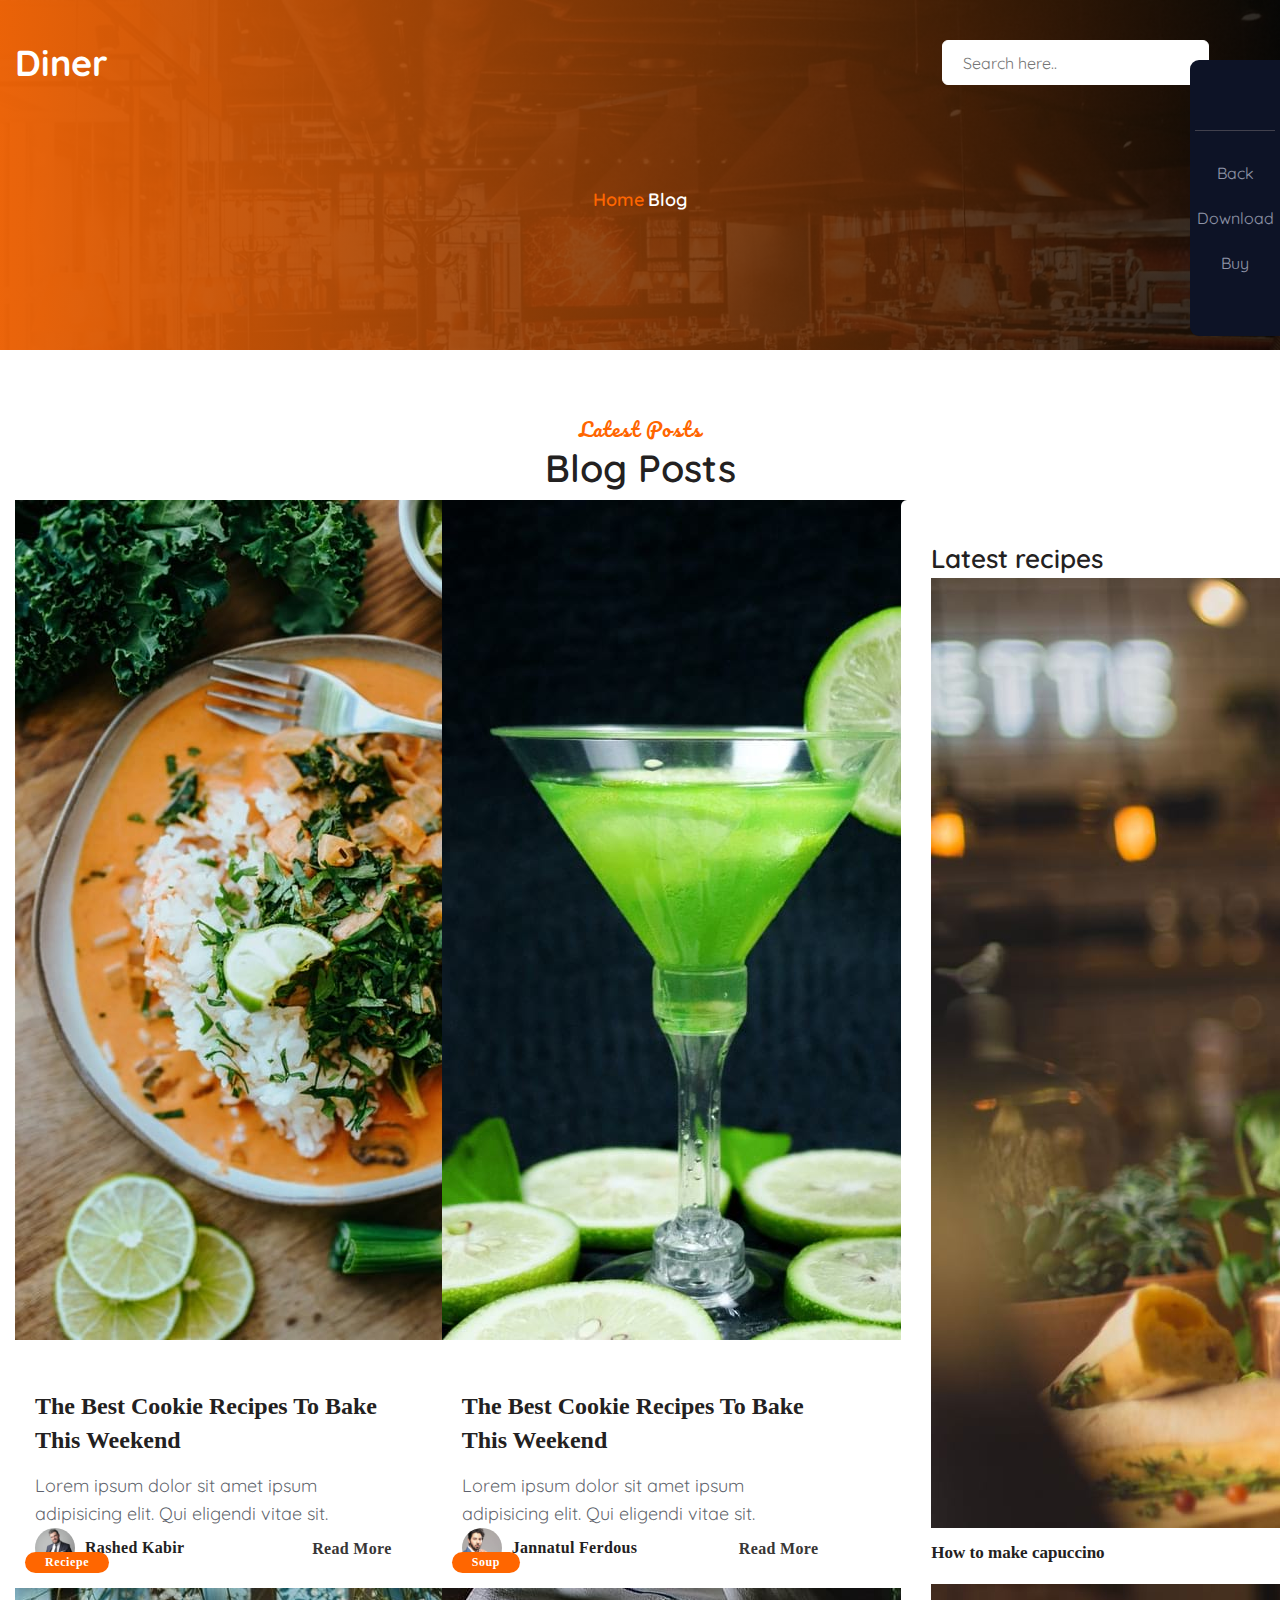
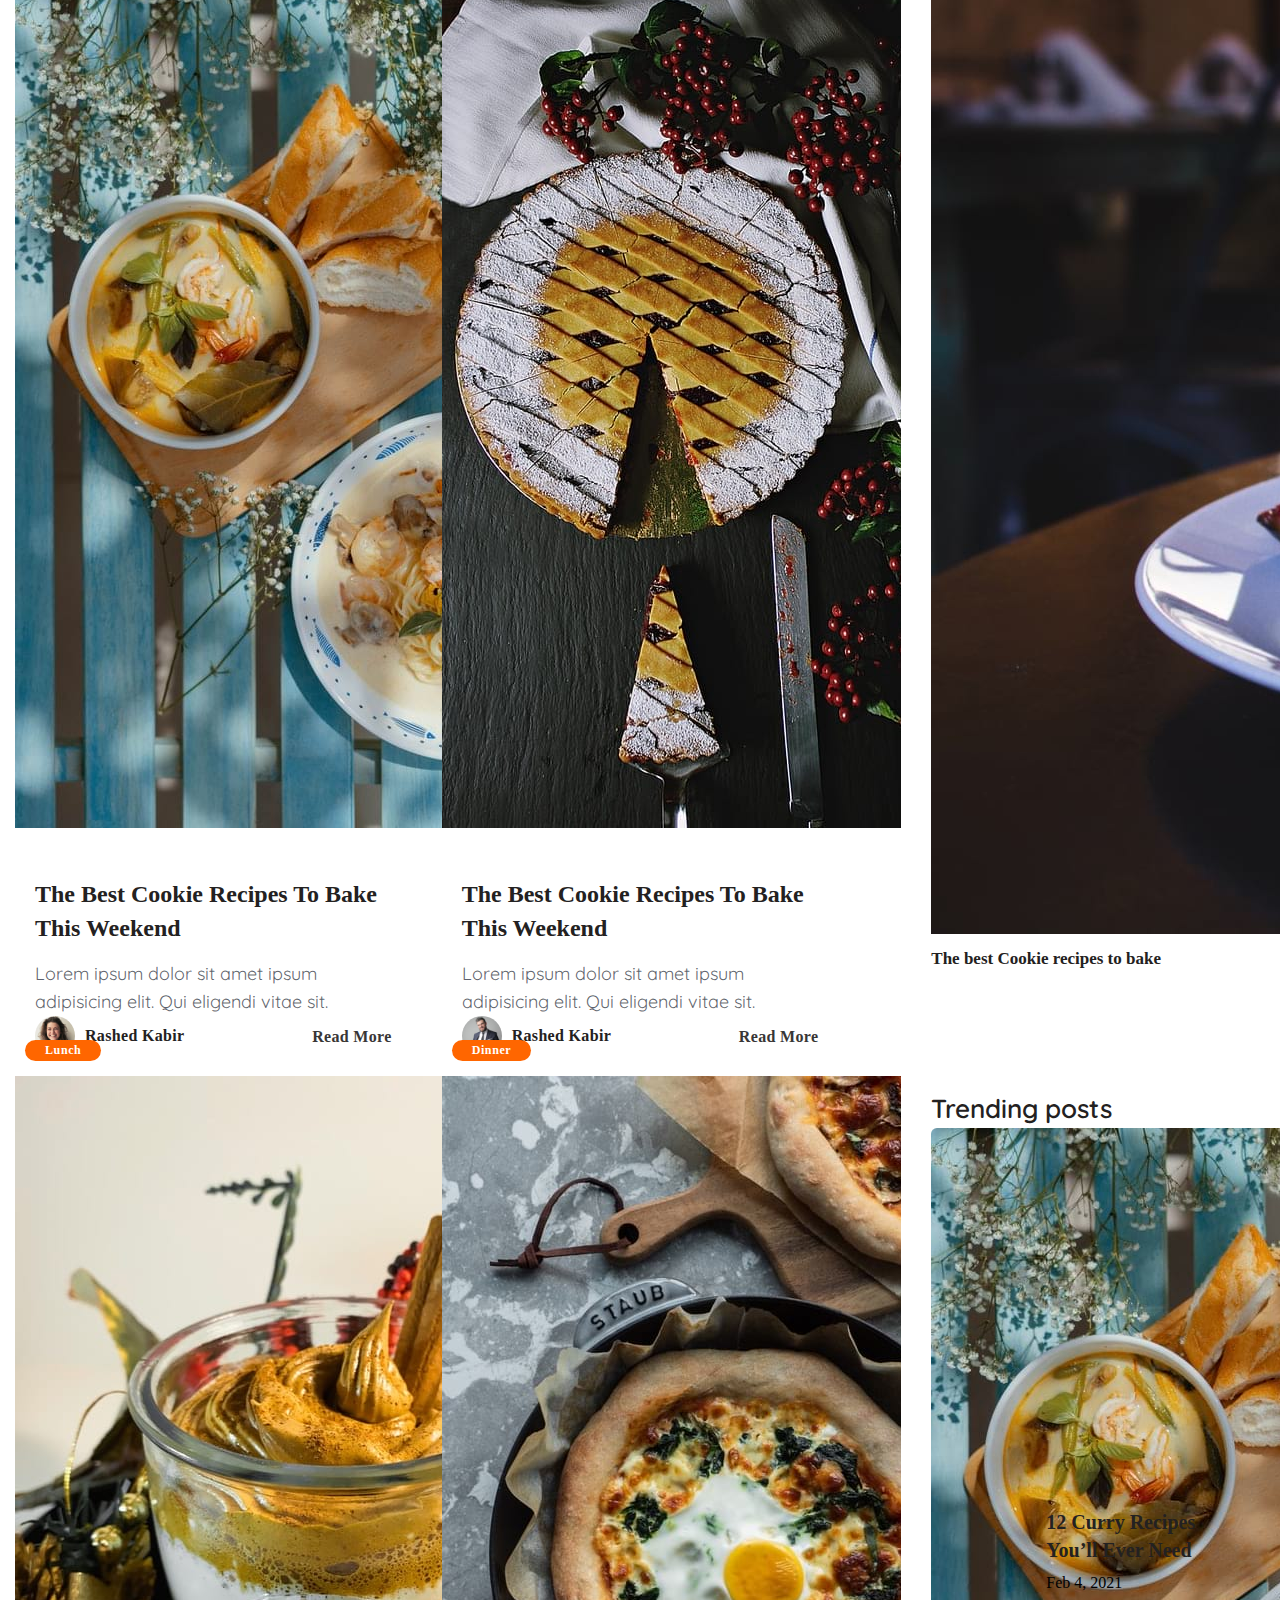
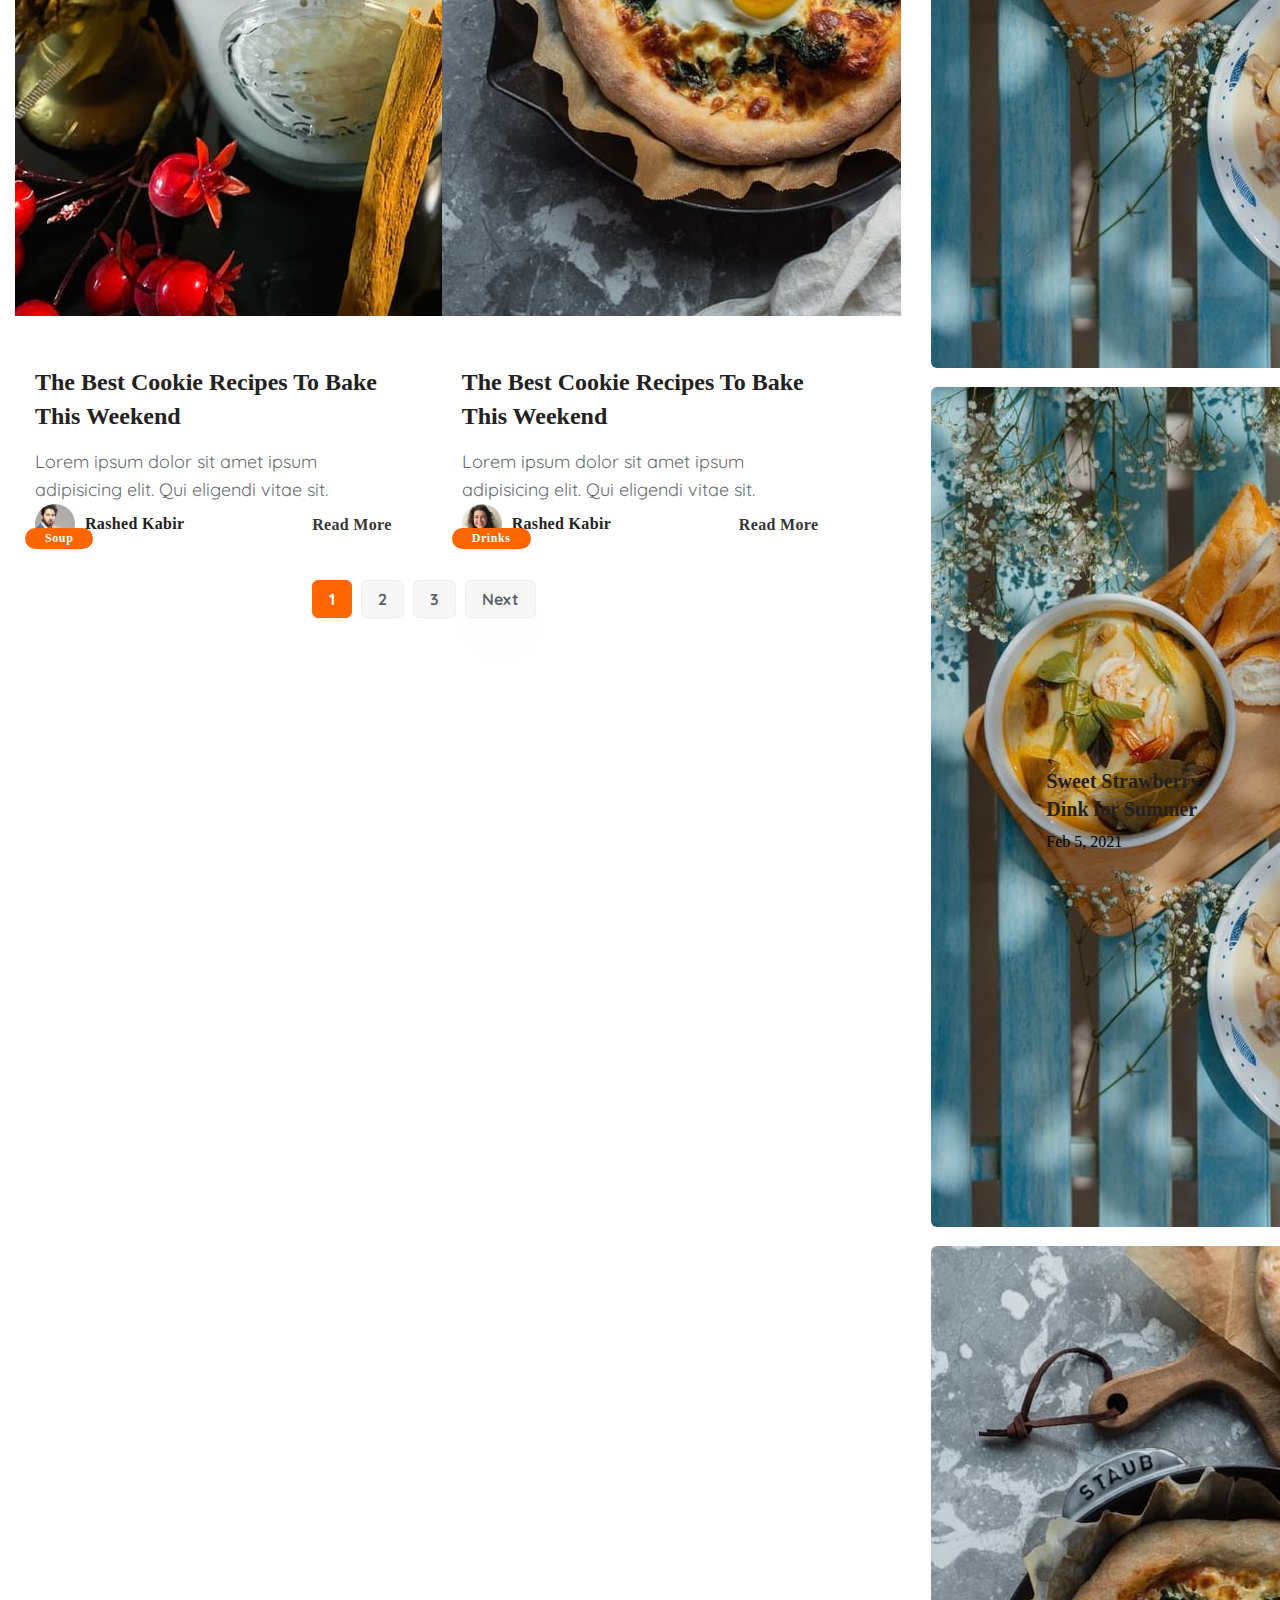
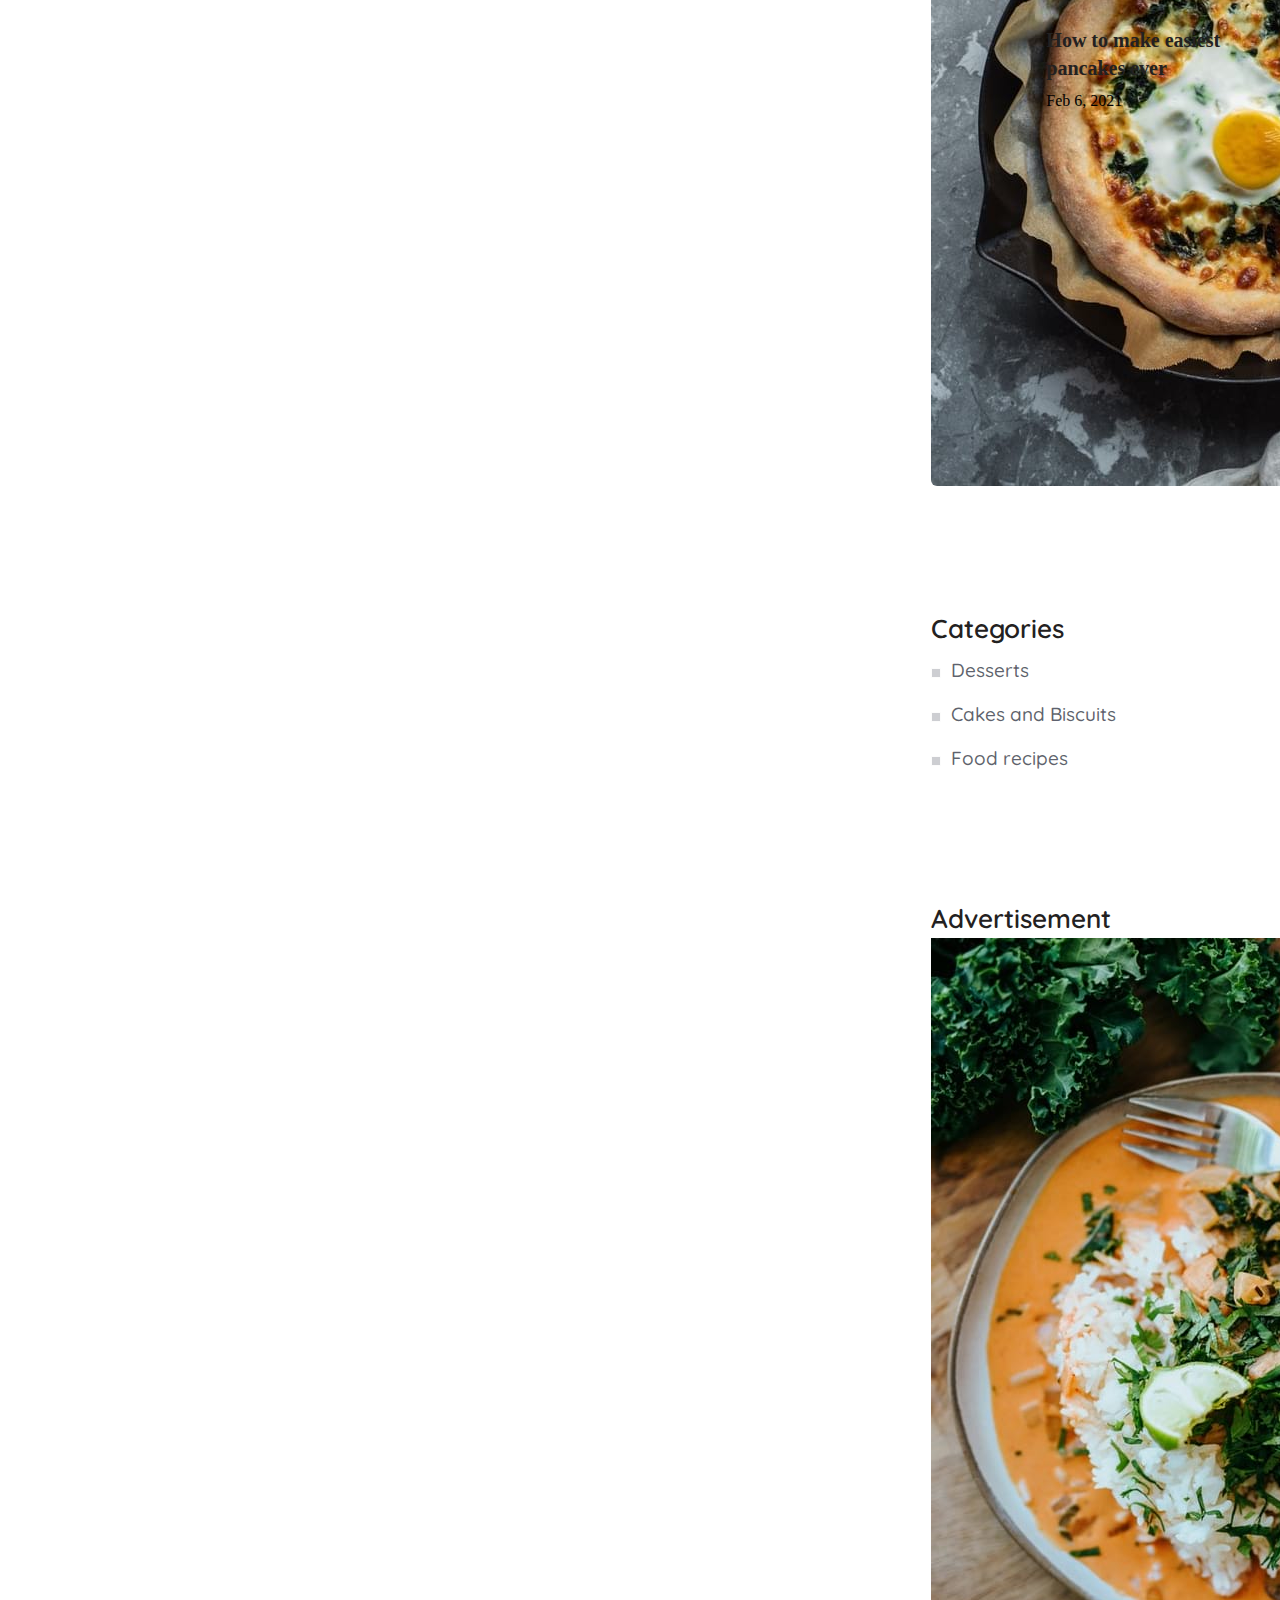
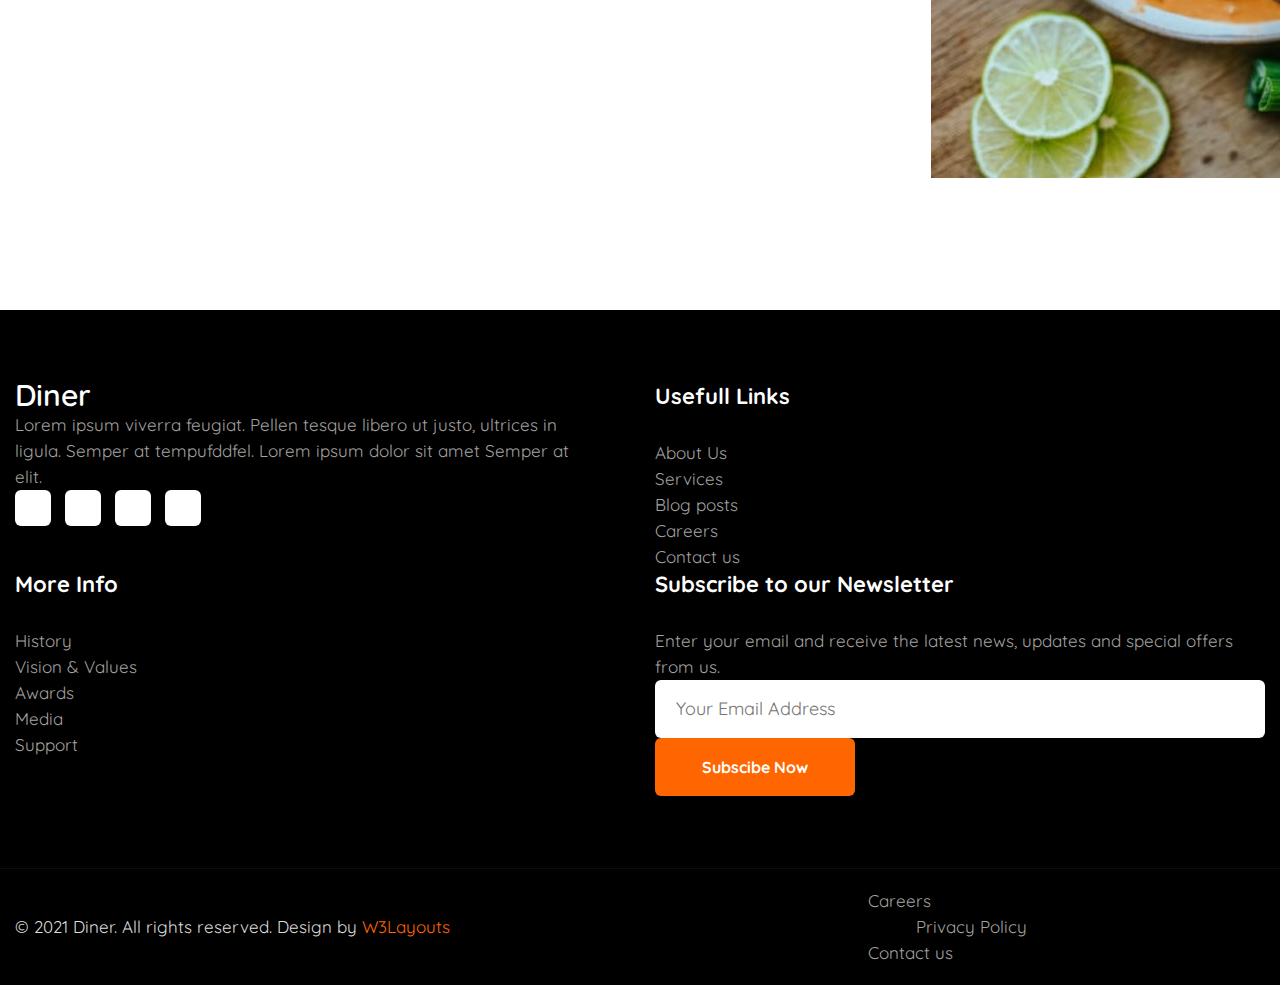
<file: blog.html>
<!DOCTYPE html>
<html lang="en">

<head>
    <meta charset="UTF-8">
    <meta http-equiv="X-UA-Compatible" content="IE=edge">
    <meta name="viewport" content="width=device-width, initial-scale=1.0">
    <title>Services</title>
    <!-- FONT -->
    <link href="//fonts.googleapis.com/css2?family=Pacifico&display=swap" rel="stylesheet">
    <link href="//fonts.googleapis.com/css2?family=Quicksand:wght@300;400;500;600;700&display=swap" rel="stylesheet">
    <link href="https://fonts.googleapis.com/css2?family=Roboto:wght@300;400;500;600;700;800&display=swap" rel="stylesheet">
    <link href="//fonts.googleapis.com/css2?family=Jost:wght@300;400;600&;display=swap" rel="stylesheet">
    <!-- FONT AWESOME -->
    <link rel="stylesheet" href="https://cdnjs.cloudflare.com/ajax/libs/font-awesome/6.1.0/css/all.min.css" integrity="sha512-10/jx2EXwxxWqCLX/hHth/vu2KY3jCF70dCQB8TSgNjbCVAC/8vai53GfMDrO2Emgwccf2pJqxct9ehpzG+MTw==" crossorigin="anonymous" referrerpolicy="no-referrer">

    <!-- Bootstrap CSS -->
    <link href="https://cdn.jsdelivr.net/npm/bootstrap@5.1.3/dist/css/bootstrap.min.css" rel="stylesheet" integrity="sha384-1BmE4kWBq78iYhFldvKuhfTAU6auU8tT94WrHftjDbrCEXSU1oBoqyl2QvZ6jIW3" crossorigin="anonymous">

    <!-- animate -->
    <link rel="stylesheet" href="https://cdnjs.cloudflare.com/ajax/libs/animate.css/4.1.1/animate.min.css">
    <link rel="stylesheet" href="/Style/blog.css">
</head>

<body>
    <!-- back-down-buy -->
    <div class="nav-index">
        <div class="pull-right toggle-right-sidebar">
            <span class="fa title-open-right-sidebar tooltipstered fa-angle-double-right"></span>
        </div>

        <div id="right-sidebar" class="right-sidebar-notifcations nav-collapse">
            <div class="bs-example bs-example-tabs right-sidebar-tab-notification" data-example-id="togglable-tabs">

                <div id="w3lDemoBar" class="w3l-demo-bar">
                    <div class="demo-btns">
                        <a href="https://w3layouts.com/?p=4763800000018623">
                            <div class="w3l-icon -back">
                                <span class="fa fa-arrow-left"></span>
                            </div>
                            <span class="w3l-text">Back</span>
                        </a>
                        <a href="https://w3layouts.com/?p=4763800000018623">
                            <div class="w3l-icon -download">
                                <span class="fa fa-download"></span>
                            </div>
                            <span class="w3l-text">Download</span>
                        </a>
                        <a href="https://w3layouts.com/checkout/?add-to-cart=4763800000018623" class="no-margin-bottom-mobile">
                            <div class="w3l-icon -buy">
                                <span class="fa fa-shopping-cart"></span>
                            </div>
                            <span class="w3l-text">Buy</span>
                        </a>
                    </div>

                </div>
                <div class="right-sidebar-panel-content animated fadeInRight" tabindex="5003" style="overflow: hidden; outline: none;">
                </div>
            </div>
        </div>
    </div>
    <!-- back-down-buy -->
    <!--/banner-with-header-->
    <section class="header-banner" id="home">
        <div class="container">
            <div class="header_menu">
                <div class="header_logo">
                    <h1><a class="logo-brand" href="index.html">Diner </a></h1>
                </div>
                <div class="right-content">
                    <div class="search-bar">
                        <!--/search-right-->
                        <form class="search position-relative">
                            <input type="search" class="search__input" name="search" placeholder="Search here.." onload="equalWidth()" required="">
                            <span class="fa fa-search search__icon"></span>
                        </form>
                        <!--//search-right-->
                    </div>
                    <div class="mobile-nav-button text-center">
                        <button id="trigger-overlay" type="button"><i class="fa fa-bars"
                                aria-hidden="true"></i></button>
                    </div>
                </div>
                <div class="overlay overlay-scale">
                    <button type="button" class="overlay-close"><i class="fa fa-times" aria-hidden="true"></i></button>
                    <nav>
                        <ul>
                            <li><a href="index.html">Home</a></li>
                            <li><a href="about.html" class="active">About</a></li>
                            <li><a href="services.html">Services</a></li>
                            <li><a href="blog.html">Blog</a></li>
                            <li><a href="error.html">404</a></li>
                            <li><a href="landing-single.html">Landing Page</a></li>
                            <li><a href="contact.html">Contact</a></li>
                            <li><a href="elements.html">Shot Codes</a></li>
                            <li><a href="email.html">Email</a></li>
                        </ul>
                    </nav>
                </div>
            </div>
            <!--/w3l-breadcrumb-->
            <div class="w3l-breadcrumb text-center">
                <ul class="breadcrumbs-custom-path">
                    <li><a href="index.html">Home</a></li>
                    <li class="active"><span class="fa fa-chevron-right mx-2" aria-hidden="true"></span>Blog</li>
                </ul>
            </div>
            <!--/w3l-breadcrumb-->
        </div>
    </section>
    <div style="margin: 8px auto; display: block; text-align:center;">
    </div>
    <!-- blog-post -->
    <section class="blog-blogpots py-5" id="blogpage">
        <div class="container py-md-5 py-2">
            <div style="margin: 8px auto; display: block; text-align:center;">
            </div>
            <div class="header-title text-center">
                <h6 class="title-subhny">Latest Posts</h6>
                <h3 class="title-w3l mb-5">
                    Blog Posts
                </h3>
            </div>
            <div style="margin: 8px auto; display: block; text-align:center;">
            </div>
            <div class="row">
                <div class="col-lg-8 blog-left-left">
                    <div class="row">
                        <div class="col-md-6 item">
                            <div class="card">
                                <div class="card-header p-0 position-relative">
                                    <a href="blog-single.html">
                                        <img class="card-img-bottom d-block radius-image" src="/images/g1.jpg" alt="Card image cap">
                                    </a>
                                    <div class="post-pos">
                                        <a href="#reciepe" class="receipe green">Reciepe</a>
                                        <span class="meta-info meta-info-custom">
                              <span class="fa fa-clock-o mr-2" aria-hidden="true"></span>10 Min Cook
                                        </span>
                                    </div>
                                </div>
                                <div class="card-body p-0 blog-details">
                                    <a href="blog-single.html" class="blog-desc">The Best Cookie Recipes To Bake This Weekend
                          </a>
                                    <p>Lorem ipsum dolor sit amet ipsum adipisicing elit. Qui eligendi vitae sit.</p>
                                    <div class="p-footer mt-3">
                                        <div class="p-meta-info">
                                            <a href="#img" class="post-img-anchor">
                                                <img src="/images/team3.jpg" alt="" class="post-img radius-img img-fluid">
                                            </a>
                                            <a href="#url">Rashed Kabir</a>
                                        </div>
                                        <a href="#read" class="read">Read More <span class="fa fa-chevron-right ml-2" aria-hidden="true"></span></a>
                                    </div>
                                </div>
                            </div>
                        </div>
                        <div class="col-md-6 item mt-lg-0 mt-5">
                            <div class="card">
                                <div class="card-header p-0 position-relative">
                                    <a href="blog-single.html">
                                        <img class="card-img-bottom d-block radius-image" src="/images/g2.jpg" alt="Card image cap">
                                    </a>
                                    <div class="post-pos">
                                        <a href="#reciepe" class="receipe green">Soup</a>
                                        <span class="meta-info meta-info-custom">
                              <span class="fa fa-clock-o mr-2" aria-hidden="true"></span>10 Min Cook
                                        </span>
                                    </div>
                                </div>
                                <div class="card-body p-0 blog-details">
                                    <a href="blog-single.html" class="blog-desc">The Best Cookie Recipes To Bake This Weekend
                          </a>
                                    <p>Lorem ipsum dolor sit amet ipsum adipisicing elit. Qui eligendi vitae sit.</p>
                                    <div class="p-footer mt-3">
                                        <div class="p-meta-info">
                                            <a href="#img" class="post-img-anchor">
                                                <img src="/images/team1.jpg" alt="" class="post-img radius-img img-fluid">
                                            </a>
                                            <a href="#url">Jannatul Ferdous</a>
                                        </div>
                                        <a href="#read" class="read">Read More <span class="fa fa-chevron-right ml-2" aria-hidden="true"></span></a>
                                    </div>
                                </div>
                            </div>
                        </div>
                        <div class="col-md-6 item mt-5">
                            <div class="card">
                                <div class="card-header p-0 position-relative">
                                    <a href="blog-single.html">
                                        <img class="card-img-bottom d-block radius-image" src="/images/g3.jpg" alt="Card image cap">
                                    </a>
                                    <div class="post-pos">
                                        <a href="#reciepe" class="receipe green">Lunch</a>
                                        <span class="meta-info meta-info-custom">
                              <span class="fa fa-clock-o mr-2" aria-hidden="true"></span>15 Min Cook
                                        </span>
                                    </div>
                                </div>
                                <div class="card-body p-0 blog-details">
                                    <a href="blog-single.html" class="blog-desc">The Best Cookie Recipes To Bake This Weekend
                          </a>
                                    <p>Lorem ipsum dolor sit amet ipsum adipisicing elit. Qui eligendi vitae sit.</p>
                                    <div class="p-footer mt-3">
                                        <div class="p-meta-info">
                                            <a href="#img" class="post-img-anchor">
                                                <img src="/images/team2.jpg" alt="" class="post-img radius-img img-fluid">
                                            </a>
                                            <a href="#url">Rashed Kabir</a>
                                        </div>
                                        <a href="#read" class="read">Read More <span class="fa fa-chevron-right ml-2" aria-hidden="true"></span></a>
                                    </div>
                                </div>
                            </div>
                        </div>
                        <div class="col-md-6 item mt-5">
                            <div class="card">
                                <div class="card-header p-0 position-relative">
                                    <a href="blog-single.html">
                                        <img class="card-img-bottom d-block radius-image" src="/images/g4.jpg" alt="Card image cap">
                                    </a>
                                    <div class="post-pos">
                                        <a href="#reciepe" class="receipe green">Dinner</a>
                                        <span class="meta-info meta-info-custom">
                              <span class="fa fa-clock-o mr-2" aria-hidden="true"></span>15 Min Cook
                                        </span>
                                    </div>
                                </div>
                                <div class="card-body p-0 blog-details">
                                    <a href="blog-single.html" class="blog-desc">The Best Cookie Recipes To Bake This Weekend
                          </a>
                                    <p>Lorem ipsum dolor sit amet ipsum adipisicing elit. Qui eligendi vitae sit.</p>
                                    <div class="p-footer mt-3">
                                        <div class="p-meta-info">
                                            <a href="#img" class="post-img-anchor">
                                                <img src="/images/team3.jpg" alt="" class="post-img radius-img img-fluid">
                                            </a>
                                            <a href="#url">Rashed Kabir</a>
                                        </div>
                                        <a href="#read" class="read">Read More <span class="fa fa-chevron-right ml-2" aria-hidden="true"></span></a>
                                    </div>
                                </div>
                            </div>
                        </div>
                        <div class="col-md-6 item mt-5">
                            <div class="card">
                                <div class="card-header p-0 position-relative">
                                    <a href="blog-single.html">
                                        <img class="card-img-bottom d-block radius-image" src="/images/g5.jpg" alt="Card image cap">
                                    </a>
                                    <div class="post-pos">
                                        <a href="#reciepe" class="receipe green">Soup</a>
                                        <span class="meta-info meta-info-custom">
                              <span class="fa fa-clock-o mr-2" aria-hidden="true"></span>15 Min Cook
                                        </span>
                                    </div>
                                </div>
                                <div class="card-body p-0 blog-details">
                                    <a href="blog-single.html" class="blog-desc">The Best Cookie Recipes To Bake This Weekend
                          </a>
                                    <p>Lorem ipsum dolor sit amet ipsum adipisicing elit. Qui eligendi vitae sit.</p>
                                    <div class="p-footer mt-3">
                                        <div class="p-meta-info">
                                            <a href="#img" class="post-img-anchor">
                                                <img src="/images/team1.jpg" alt="" class="post-img radius-img img-fluid">
                                            </a>
                                            <a href="#url">Rashed Kabir</a>
                                        </div>
                                        <a href="#read" class="read">Read More <span class="fa fa-chevron-right ml-2" aria-hidden="true"></span></a>
                                    </div>
                                </div>
                            </div>
                        </div>
                        <div class="col-md-6 item mt-5">
                            <div class="card">
                                <div class="card-header p-0 position-relative">
                                    <a href="blog-single.html">
                                        <img class="card-img-bottom d-block radius-image" src="/images/g6.jpg" alt="Card image cap">
                                    </a>
                                    <div class="post-pos">
                                        <a href="#reciepe" class="receipe green">Drinks</a>
                                        <span class="meta-info meta-info-custom">
                              <span class="fa fa-clock-o mr-2" aria-hidden="true"></span>15 Min Cook
                                        </span>
                                    </div>
                                </div>
                                <div class="card-body p-0 blog-details">
                                    <a href="blog-single.html" class="blog-desc">The Best Cookie Recipes To Bake This Weekend
                          </a>
                                    <p>Lorem ipsum dolor sit amet ipsum adipisicing elit. Qui eligendi vitae sit.</p>
                                    <div class="p-footer mt-3">
                                        <div class="p-meta-info">
                                            <a href="#img" class="post-img-anchor">
                                                <img src="/images/team2.jpg" alt="" class="post-img radius-img img-fluid">
                                            </a>
                                            <a href="#url">Rashed Kabir</a>
                                        </div>
                                        <a href="#read" class="read">Read More <span class="fa fa-chevron-right ml-2" aria-hidden="true"></span></a>
                                    </div>
                                </div>
                            </div>
                        </div>
                        <!-- pagination -->
                        <div class="col-12 pagination-wrapper mt-5 pt-lg-3 text-center">
                            <ul class="page-pagination">
                                <li><span aria-current="page" class="page-numbers current">1</span></li>
                                <li><a class="page-numbers" href="#url">2</a></li>
                                <li><a class="page-numbers" href="#url">3</a></li>
                                <li><a class="next" href="#url">Next <span class="fa fa-angle-right"></span></a></li>
                            </ul>
                        </div>
                        <!-- //pagination -->
                    </div>
                </div>
                <div class="col-lg-4 blog-post-right pl-lg-5 mt-lg-0 mt-4">
                    <div class="sticky">
                        <div class="sidebar-widget popular-posts">
                            <div class="sidebar-title mb-4">
                                <h3 class="title-left">Latest recipes</h3>
                            </div>

                            <article class="post-recipe">
                                <figure class="post-thumb">
                                    <img src="/images/banner1.jpg" class="img-fluid radius-image" alt="">
                                    <div class="text-small"><a href="blog-single.html">How to make capuccino</a>
                                    </div>
                                </figure>
                                <figure class="post-thumb">
                                    <img src="/images/banner2.jpg" class="img-fluid radius-image" alt="">
                                    <div class="text-small"><a href="blog-single.html">Starbucks blond coffee
                            </a>
                                    </div>
                                </figure>
                                <figure class="post-thumb">
                                    <img src="/images/banner3.jpg" class="img-fluid radius-image" alt="">
                                    <div class="text-small"><a href="blog-single.html">
                              The best Cookie recipes to bake</a>
                                    </div>
                                </figure>
                                <figure class="post-thumb">
                                    <img src="/images/banner4.jpg" class="img-fluid radius-image" alt="">
                                    <div class="text-small"><a href="blog-single.html">
                            How to make capuccino</a>
                                    </div>
                                </figure>
                            </article>
                        </div>

                        <div class="sidebar-widget popular-posts">
                            <div class="sidebar-title mb-4">
                                <h3 class="title-left">Trending posts</h3>
                            </div>

                            <article class="post">
                                <figure class="post-thumb"><img src="/images/g3.jpg" class="img-fluid" alt="">
                                </figure>
                                <div class="text"><a href="blog-single.html">12 Curry Recipes You’ll Ever Need </a>
                                    <div class="post-info">Feb 4, 2021</div>
                                </div>
                            </article>

                            <article class="post">
                                <figure class="post-thumb"><img src="/images/g3.jpg" class="img-fluid" alt="">
                                </figure>
                                <div class="text"><a href="blog-single.html">Sweet Strawberry Dink for Summer
                          </a>
                                    <div class="post-info">Feb 5, 2021</div>
                                </div>
                            </article>

                            <article class="post">
                                <figure class="post-thumb"><img src="/images/g6.jpg" class="img-fluid" alt="">
                                </figure>
                                <div class="text"><a href="blog-single.html"> How to make easiest pancakes ever</a>
                                    <div class="post-info">Feb 6, 2021</div>
                                </div>
                            </article>
                        </div>

                        <div class="sidebar-widget sidebar-blog-category">
                            <div class="sidebar-title">
                                <h3 class="title-left mb-4">Categories</h3>
                            </div>
                            <ul class="blog-cat">
                                <li><a href="#url">Desserts </a></li>
                                <li><a href="#url">Cakes and Biscuits</a></li>
                                <li><a href="#url">Food recipes</a></li>
                            </ul>
                        </div>

                        <div class="sidebar-widget">
                            <h3 class="title-left mb-4">Advertisement</h3>
                            <a href="#ad">
                                <img src="/images/g1.jpg" alt=" " class="img-fluid radius-image">
                            </a>
                        </div>

                    </div>
                </div>
            </div>
        </div>
    </section>
    <!-- blog-post -->
    <!-- footer -->
    <section class="w3l-footer-29-main">
        <div class="footer-29 py-5">
            <div class="container py-lg-4">
                <div class="row footer-top-29">
                    <div class="col-lg-4 col-md-6 col-sm-7 footer-list-29 footer-1 pr-lg-5">
                        <div class="footer-logo mb-3">
                            <h2><a class="navbar-brand" href="index.html">Diner</a></h2>
                        </div>
                        <p>Lorem ipsum viverra feugiat. Pellen tesque libero ut justo, ultrices in ligula. Semper at tempufddfel. Lorem ipsum dolor sit amet Semper at elit.</p>
                        <div class="main-social-footer-29 mt-4">
                            <a href="#facebook" class="facebook"><span class="fa-brands fa-facebook-f"></span></a>
                            <a href="#twitter" class="twitter"><span class="fa-brands fa-twitter"></span></a>
                            <a href="#instagram" class="instagram"><span class="fa-brands fa-instagram"></span></a>
                            <a href="#linkedin" class="linkedin"><span class="fa-brands fa-linkedin-in"></span></a>

                        </div>
                    </div>
                    <div class="col-lg-2 col-md-6 col-sm-5 col-6 footer-list-29 footer-2 mt-sm-0 mt-5">
                        <ul>
                            <h6 class="footer-title-29">Usefull Links</h6>
                            <li><a href="about.html">About Us</a></li>
                            <li><a href="services.html">Services</a></li>
                            <li><a href="blog.html"> Blog posts</a></li>
                            <li><a href="#careers"> Careers</a></li>
                            <li><a href="contact.html">Contact us</a></li>
                        </ul>
                    </div>
                    <div class="col-lg-2 col-md-6 col-sm-5 col-6 footer-list-29 footer-3 mt-lg-0 mt-5">
                        <h6 class="footer-title-29">More Info</h6>
                        <ul>
                            <li><a href="#history">History</a></li>
                            <li><a href="#vision">Vision &amp; Values</a></li>
                            <li><a href="#award">Awards</a></li>
                            <li><a href="#media"> Media</a></li>
                            <li><a href="#support"> Support</a></li>
                        </ul>

                    </div>
                    <div class="col-lg-4 col-md-6 col-sm-7 footer-list-29 footer-4 mt-lg-0 mt-5">
                        <h6 class="footer-title-29">Subscribe to our Newsletter </h6>
                        <p>Enter your email and receive the latest news, updates and special offers from us.</p>
                        <form action="#" class="subscribe mt-4" method="post">
                            <input type="email" name="email" placeholder="Your Email Address" required="">
                            <button class="btn btn-style btn-primary w-100 mt-3">Subscibe Now</button>
                        </form>
                    </div>
                </div>
            </div>
        </div>
    </section>
    <!-- footer -->
    <section class="w3l-copyright">
        <div class="container">
            <div class="row bottom-copies">
                <p class="col-lg-8 copy-footer-29">© 2021 Diner. All rights reserved. Design by <a href="https://w3layouts.com/" target="_blank">
                        W3Layouts</a></p>

                <div class="col-lg-4 footer-list-29">
                    <ul class="d-flex text-lg-right">
                        <li><a href="#careers"> Careers</a></li>
                        <li class="mx-lg-5 mx-md-4 mx-3"><a href="#privacymy-lg-0 my-4">Privacy Policy</a></li>
                        <li><a href="contact.html">Contact us</a></li>
                    </ul>
                </div>

            </div>
        </div>

        <!-- move top -->
        <button onclick="topFunction()" id="movetop" title="Go to top" style="display: none;">
            ⤴
        </button>

        <!-- /move top -->
    </section>
</body>

</html>
</file>
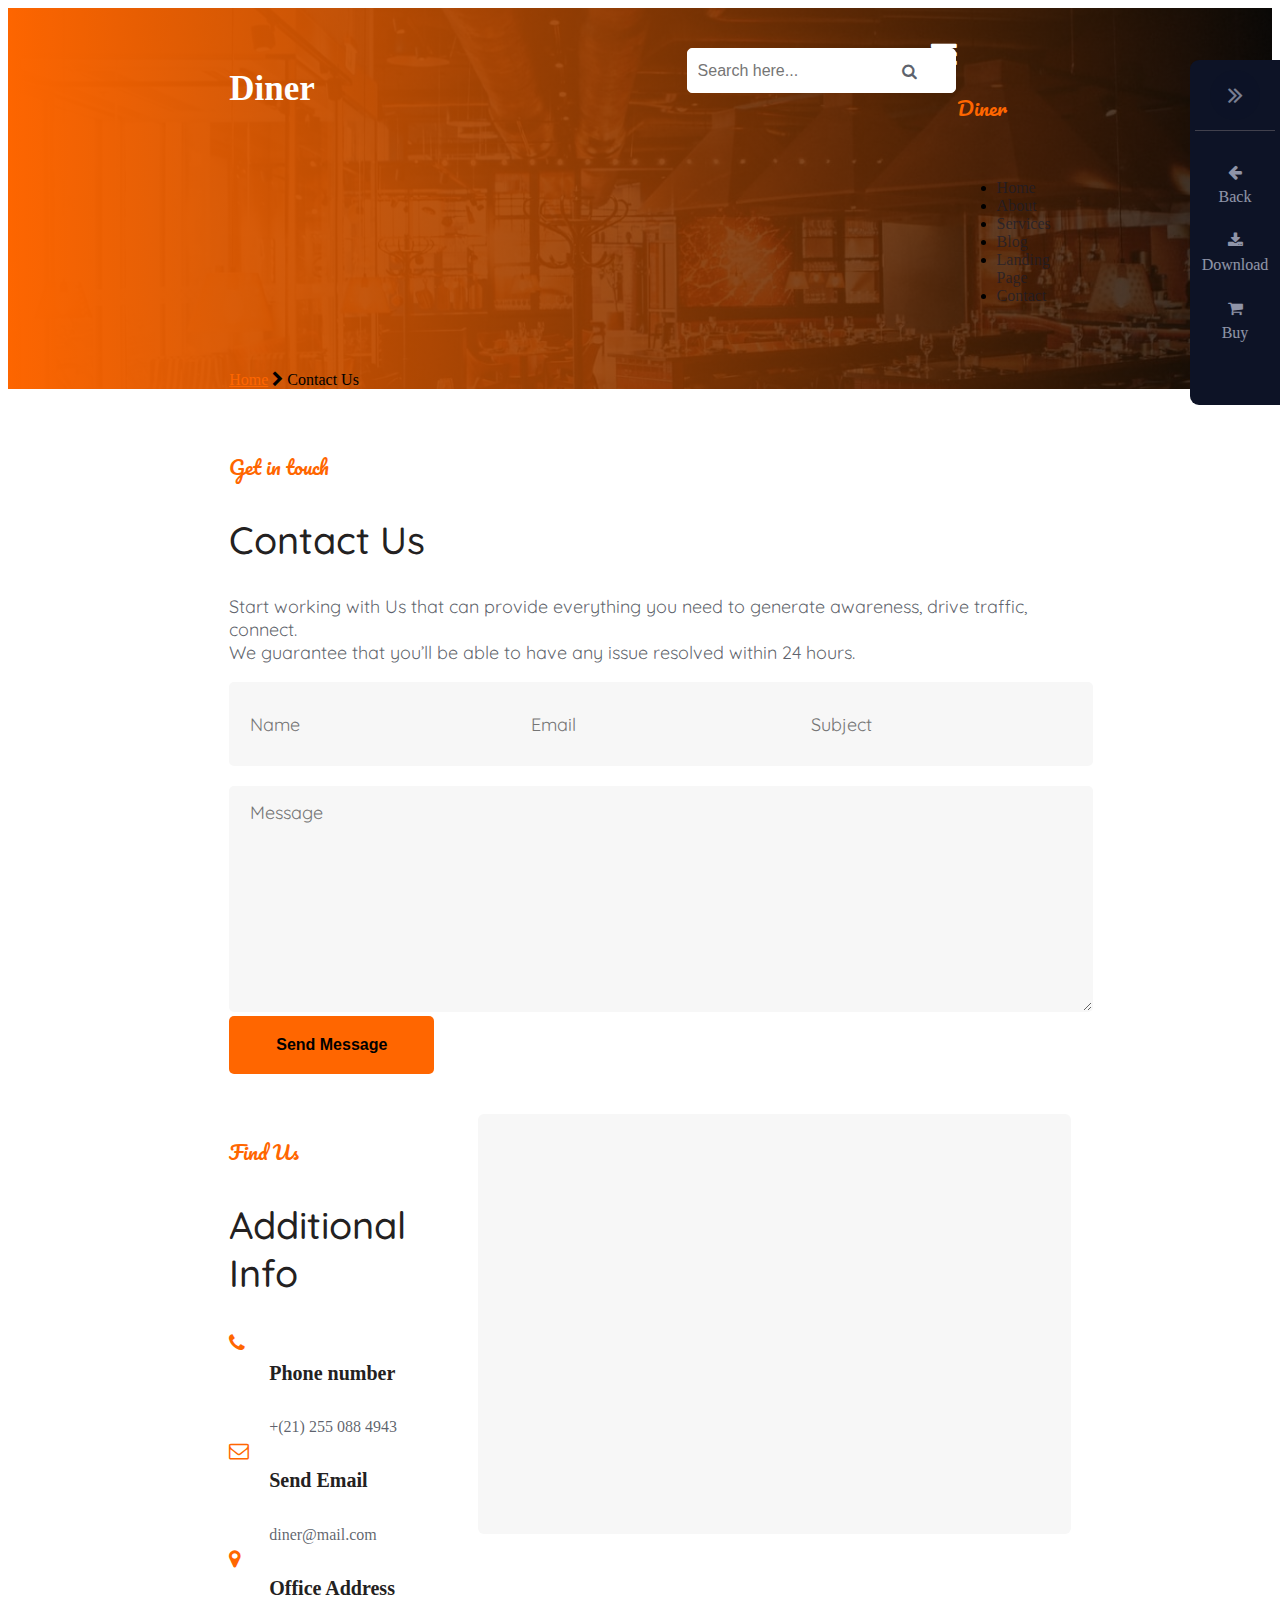
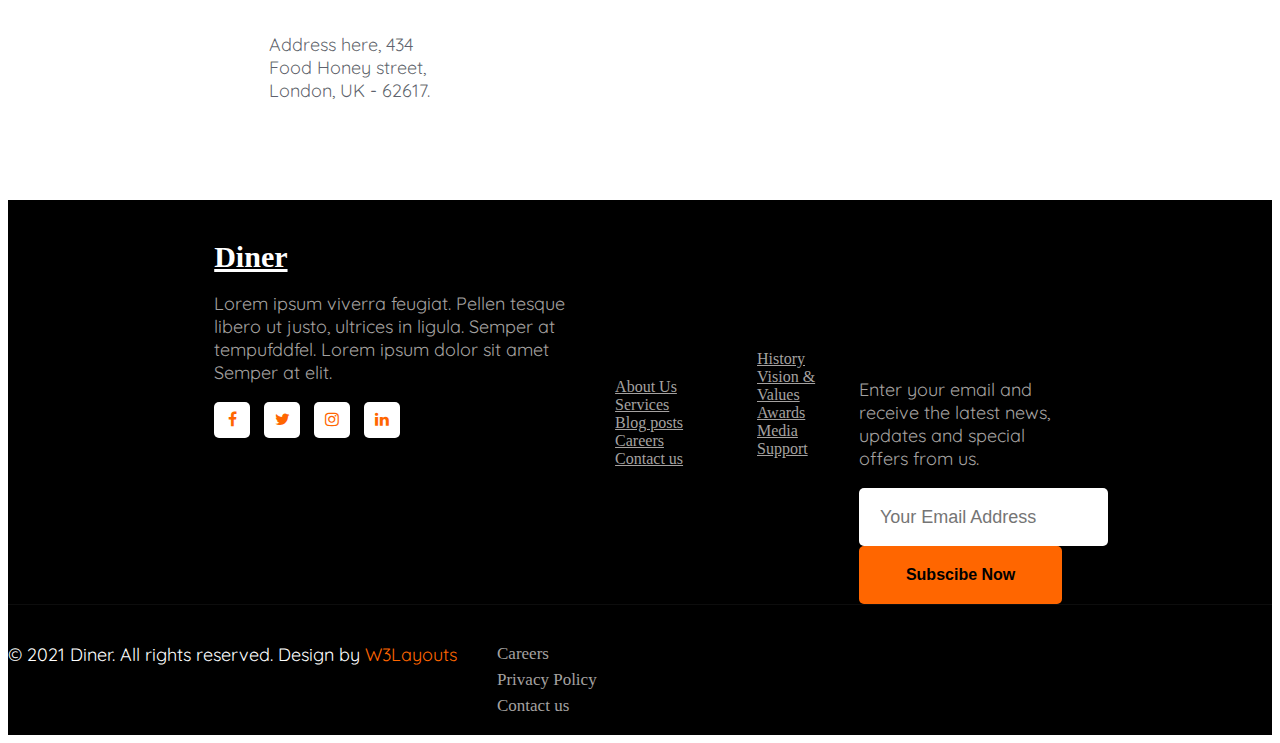
<file: Contact.html>
<!DOCTYPE html>
<html lang="en">

<head>
    <meta charset="UTF-8">
    <meta http-equiv="X-UA-Compatible" content="IE=edge">
    <meta name="viewport" content="width=device-width, initial-scale=1.0">
    <title>Document</title>
    <!-- FONT -->
    <link href="//fonts.googleapis.com/css2?family=Pacifico&display=swap" rel="stylesheet">
    <link href="//fonts.googleapis.com/css2?family=Quicksand:wght@300;400;500;600;700&display=swap" rel="stylesheet">
    <link href="https://fonts.googleapis.com/css2?family=Roboto:wght@300;400;500;600;700;800&display=swap" rel="stylesheet">
    <link href="//fonts.googleapis.com/css2?family=Jost:wght@300;400;600&;display=swap" rel="stylesheet">
    <!-- FONT AWESOME -->
    <link rel="stylesheet" href="https://cdnjs.cloudflare.com/ajax/libs/font-awesome/6.1.0/css/all.min.css" integrity="sha512-10/jx2EXwxxWqCLX/hHth/vu2KY3jCF70dCQB8TSgNjbCVAC/8vai53GfMDrO2Emgwccf2pJqxct9ehpzG+MTw==" crossorigin="anonymous" referrerpolicy="no-referrer">
    <link rel="stylesheet" href="https://cdnjs.cloudflare.com/ajax/libs/font-awesome/4.7.0/css/font-awesome.min.css">
    <!-- Bootstrap CSS -->
    <link href="https://cdn.jsdelivr.net/npm/bootstrap@5.1.3/dist/css/bootstrap.min.css" rel="stylesheet" integrity="sha384-1BmE4kWBq78iYhFldvKuhfTAU6auU8tT94WrHftjDbrCEXSU1oBoqyl2QvZ6jIW3" crossorigin="anonymous">
    <link href='https://css.gg/moon.css' rel='stylesheet'>
    <link href='https://css.gg/sun.css' rel='stylesheet'>
    <!-- animate -->
    <link rel="stylesheet" href="https://cdnjs.cloudflare.com/ajax/libs/animate.css/4.1.1/animate.min.css">
    <!-- CSS -->
    <link rel="stylesheet" href="/Style/Contact.css">
</head>

<body>
    <div class="pull-right toggle-right-sidebar">
        <span class="fa title-open-right-sidebar tooltipstered fa-angle-double-right"></span>
    </div>

    <div id="right-sidebar" class="right-sidebar-notifcations nav-collapse">
        <div class="bs-example bs-example-tabs right-sidebar-tab-notification" data-example-id="togglable-tabs">

            <div id="w3lDemoBar" class="w3l-demo-bar">
                <div class="demo-btns">
                    <a href="https://w3layouts.com/?p=4763800000018623">
                        <span class="w3l-icon -back">
                        <span class="fa fa-arrow-left"></span>
                        </span>
                        <span class="w3l-text">Back</span>
                    </a>
                    <a href="https://w3layouts.com/?p=4763800000018623">
                        <span class="w3l-icon -download">
                        <span class="fa fa-download"></span>
                        </span>
                        <span class="w3l-text">Download</span>
                    </a>
                    <a href="https://w3layouts.com/checkout/?add-to-cart=4763800000018623" class="no-margin-bottom-mobile">
                        <span class="w3l-icon -buy">
                        <span class="fa fa-shopping-cart"></span>
                        </span>
                        <span class="w3l-text">Buy</span>
                    </a>
                </div>
            </div>
            <div class="right-sidebar-panel-content animated fadeInRight" tabindex="5003" style="overflow: hidden; outline: none;">
            </div>
        </div>
    </div>
    <section class="banner">
        <div class="container">
            <div class="header">
                <div class="logo" id="home">
                    <h1><a href="#">Diner</a></h1>
                </div>
                <div class="menu">
                    <div class="search">
                        <form class="search-box">
                            <input type="search" class="searchinput" placeholder="Search here..." />
                            <span class="fa fa-search search__icon"></span>
                        </form>
                    </div>
                    <div class="sunmoon">
                        <label for="toggle_sunmoon">
                        <input type="checkbox" id="toggle_sunmoon">
                        <i class="gg-sun"></i>
                        <i class="gg-moon"></i>
                        </label>
                    </div>
                    <nav class="navbar navbar-light">
                        <div class="container-fluid">
                            <button class="navbar-toggler" type="button" data-bs-toggle="offcanvas" data-bs-target="#offcanvasNavbar" aria-controls="offcanvasNavbar">
                            <i class="fa fa-bars"></i>
                            </button>
                            <div class="offcanvas offcanvas-end" tabindex="" id="offcanvasNavbar" aria-labelledby="offcanvasNavbarLabel">
                                <div class="offcanvas-header title">
                                    <h3 class="offcanvas-title fs-3" id="offcanvasNavbarLabel">Diner</h3>
                                    <button type="button" class="btn-close text-reset" data-bs-dismiss="offcanvas" aria-label="Close"></button>
                                </div>
                                <div class="offcanvas-body">
                                    <ul class="navbar-nav justify-content-end flex-grow-1 pe-3 fs-5">
                                        <li class="nav-item">
                                            <a class="nav-link" href="./index.html">Home</a>
                                        </li>
                                        <li class="nav-item">
                                            <a class="nav-link" href="./about.html">About</a>
                                        </li>
                                        <li class="nav-item">
                                            <a class="nav-link" href="./services.html">Services</a>
                                        </li>
                                        <li class="nav-item">
                                            <a class="nav-link" href="./blog.html">Blog</a>
                                        </li>
                                        <li class="nav-item">
                                            <a class="nav-link" href="./LandingPage.html">Landing Page</a>
                                        </li>
                                        <li class="nav-item">
                                            <a class="nav-link" href="./Contact.html">Contact</a>
                                        </li>
                                    </ul>
                                </div>
                            </div>
                        </div>
                    </nav>
                </div>
            </div>
            <div class="infor text-center mt-5">
                <a href="" class="px-2 text-decoration-none fs-5 ">Home</a>
                <i class="fa fa-chevron-right ml-2 px-2 fs-9 text-white"></i>
                <span class="fs-5 text-white">Contact Us</span>
            </div>
        </div>
    </section>
    <section class="ContactUs">
        <div class="contacts-9">
            <div class="container">
                <div class="contactct-fm map-content-9">
                    <div class="header-title text-center">
                        <h3 class="title-subhny">Get in touch</h3>
                        <h2 class="title mb-4">
                            Contact Us
                        </h2>
                        <p class="mb-sm-5 mb-4">Start working with Us that can provide everything you need to generate awareness, drive traffic, connect. <br> We guarantee that you’ll be able to have any issue resolved within 24 hours.</p>
                    </div>
                    <form action="https://sendmail.w3layouts.com/submitForm" method="post">
                        <div class="twice-two">
                            <input type="text" class="form-control" name="w3lName" id="w3lName" placeholder="Name" required="">
                            <input type="email" class="form-control" name="w3lSender" id="w3lSender" placeholder="Email" required="">
                            <input type="text" class="form-control" name="w3lSubject" id="w3lSubject" placeholder="Subject" required="">
                        </div>
                        <textarea name="w3lMessage" class="form-control" id="w3lMessage" placeholder="Message" required=""></textarea>
                        <div class="text-right d-flex justify-content-end">
                            <button type="submit" class="btn btn-primary btn-style mt-4 ">Send Message</button>
                        </div>
                    </form>
                </div>
            </div>
        </div>
    </section>
    <section class="findUs">
        <div class="container">
            <div class="contact-view mt-5 pt-lg-5">
                <div class="cont-details">
                    <div class="contactct-fm-text text-left mb-md-5 mb-4">
                        <h3 class="title-subhny">Find Us</h3>
                        <h2 class="title mb-4">
                            Additional Info
                        </h2>
                    </div>
                    <div class="cont-top">
                        <div class="cont-left text-center">
                            <span class="fa fa-phone"></span>
                        </div>
                        <div class="cont-right">
                            <h5>Phone number</h5>
                            <a href="tel:+(21) 255 088 4943">+(21) 255 088 4943</a>
                        </div>
                    </div>
                    <div class="cont-top margin-up mt-2">
                        <div class="cont-left text-center">
                            <span class="fa fa-envelope-o"></span>
                        </div>
                        <div class="cont-right">
                            <h5>Send Email</h5>
                            <a href="mailto:diner@mail.com" class="mail">diner@mail.com</a>
                        </div>
                    </div>
                    <div class="cont-top margin-up  mt-2">
                        <div class="cont-left text-center">
                            <span class="fa fa-map-marker"></span>
                        </div>
                        <div class="cont-right">
                            <h5>Office Address</h5>
                            <p class="pr-lg-5">Address here, 434 Food Honey street, London, UK - 62617.</p>
                        </div>
                    </div>
                </div>
                <div class="map-content-9">
                    <div class="map-iframe">
                        <iframe src="https://www.google.com/maps/embed?pb=!1m18!1m12!1m3!1d317718.69319292053!2d-0.3817765050863085!3d51.528307984912544!2m3!1f0!2f0!3f0!3m2!1i1024!2i768!4f13.1!3m3!1m2!1s0x47d8a00baf21de75%3A0x52963a5addd52a99!2sLondon%2C+UK!5e0!3m2!1sen!2spl!4v1562654563739!5m2!1sen!2spl"
                            width="100%" height="400" frameborder="0" style="border: 0px;" allowfullscreen=""></iframe>
                    </div>
                </div>
            </div>
        </div>
    </section>
    <section class="Footer">
        <div class="footer-29 py-5">
            <div class="container">
                <div class="row">
                    <div class="col-lg-4 col-md-6 col-sm-7 footer-list-29 footer-1 pr-lg-5">
                        <div class="footer-logo mb-3">
                            <a class="navbar-brand" href="index.html">Diner</a>
                        </div>
                        <p>Lorem ipsum viverra feugiat. Pellen tesque libero ut justo, ultrices in ligula. Semper at tempufddfel. Lorem ipsum dolor sit amet Semper at elit.</p>
                        <div class="main-social-footer-29 mt-4">
                            <a href="#facebook" class="facebook"><span class="fa fa-facebook"></span></a>
                            <a href="#twitter" class="twitter"><span class="fa fa-twitter"></span></a>
                            <a href="#instagram" class="instagram"><span class="fa fa-instagram"></span></a>
                            <a href="#linkedin" class="linkedin"><span class="fa fa-linkedin"></span></a>
                        </div>
                    </div>
                    <div class="col-lg-2 col-md-6 col-sm-5 col-6 footer-list-29 footer-2 mt-sm-0 mt-5">
                        <ul>
                            <h6 class="footer-title-29 text-white">Usefull </br>Links</h6>
                            <li><a href="about.html" class="text-decoration-none">About Us</a></li>
                            <li><a href="services.html" class="text-decoration-none">Services</a></li>
                            <li><a href="blog.html" class="text-decoration-none"> Blog posts</a></li>
                            <li><a href="#careers" class="text-decoration-none"> Careers</a></li>
                            <li><a href="contact.html" class="text-decoration-none">Contact us</a></li>
                        </ul>
                    </div>
                    <div class="col-lg-2 col-md-6 col-sm-5 col-6 footer-list-29 footer-3 mt-lg-0 mt-5">
                        <ul>
                            <h6 class="footer-title-29 text-white">More Info</h6>
                            <li><a href="#history" class="text-decoration-none ">History</a></li>
                            <li><a href="#vision" class="text-decoration-none">Vision &amp; Values</a></li>
                            <li><a href="#award" class="text-decoration-none">Awards</a></li>
                            <li><a href="#media" class="text-decoration-none"> Media</a></li>
                            <li><a href="#support" class="text-decoration-none"> Support</a></li>
                        </ul>

                    </div>
                    <div class="col-lg-4 col-md-6 col-sm-7 footer-list-29 footer-4 mt-lg-0 mt-5">
                        <h6 class="footer-title-29 text-white">Subscribe to our Newsletter </h6>
                        <p>Enter your email and receive the latest news, updates and special offers from us.</p>
                        <form action="#" class="subscribe mt-4" method="post">
                            <input type="email" name="email" placeholder="Your Email Address" required="">
                            <button class="btn btn-style btn-primary w-100 mt-3">Subscibe Now</button>
                        </form>
                    </div>
                </div>
            </div>
        </div>
    </section>
    <section class="copyright">
        <div class="container">
            <div class="row">
                <p class="col-lg-8 copy-footer-29">© 2021 Diner. All rights reserved. Design by <a href="https://w3layouts.com/" target="_blank">
                W3Layouts</a></p>

                <div class="col-lg-4 footer-list-29">
                    <ul class="d-flex text-lg-right">
                        <li><a href="#careers"> Careers</a></li>
                        <li class="mx-lg-5 mx-md-4 mx-3"><a href="#privacymy-lg-0 my-4">Privacy Policy</a></li>
                        <li><a href="contact.html">Contact us</a></li>
                    </ul>
                </div>

            </div>
        </div>
    </section>
    <script src="https://cdn.jsdelivr.net/npm/bootstrap@5.1.3/dist/js/bootstrap.bundle.min.js" integrity="sha384-ka7Sk0Gln4gmtz2MlQnikT1wXgYsOg+OMhuP+IlRH9sENBO0LRn5q+8nbTov4+1p" crossorigin="anonymous"></script>
</body>

</html>
</file>
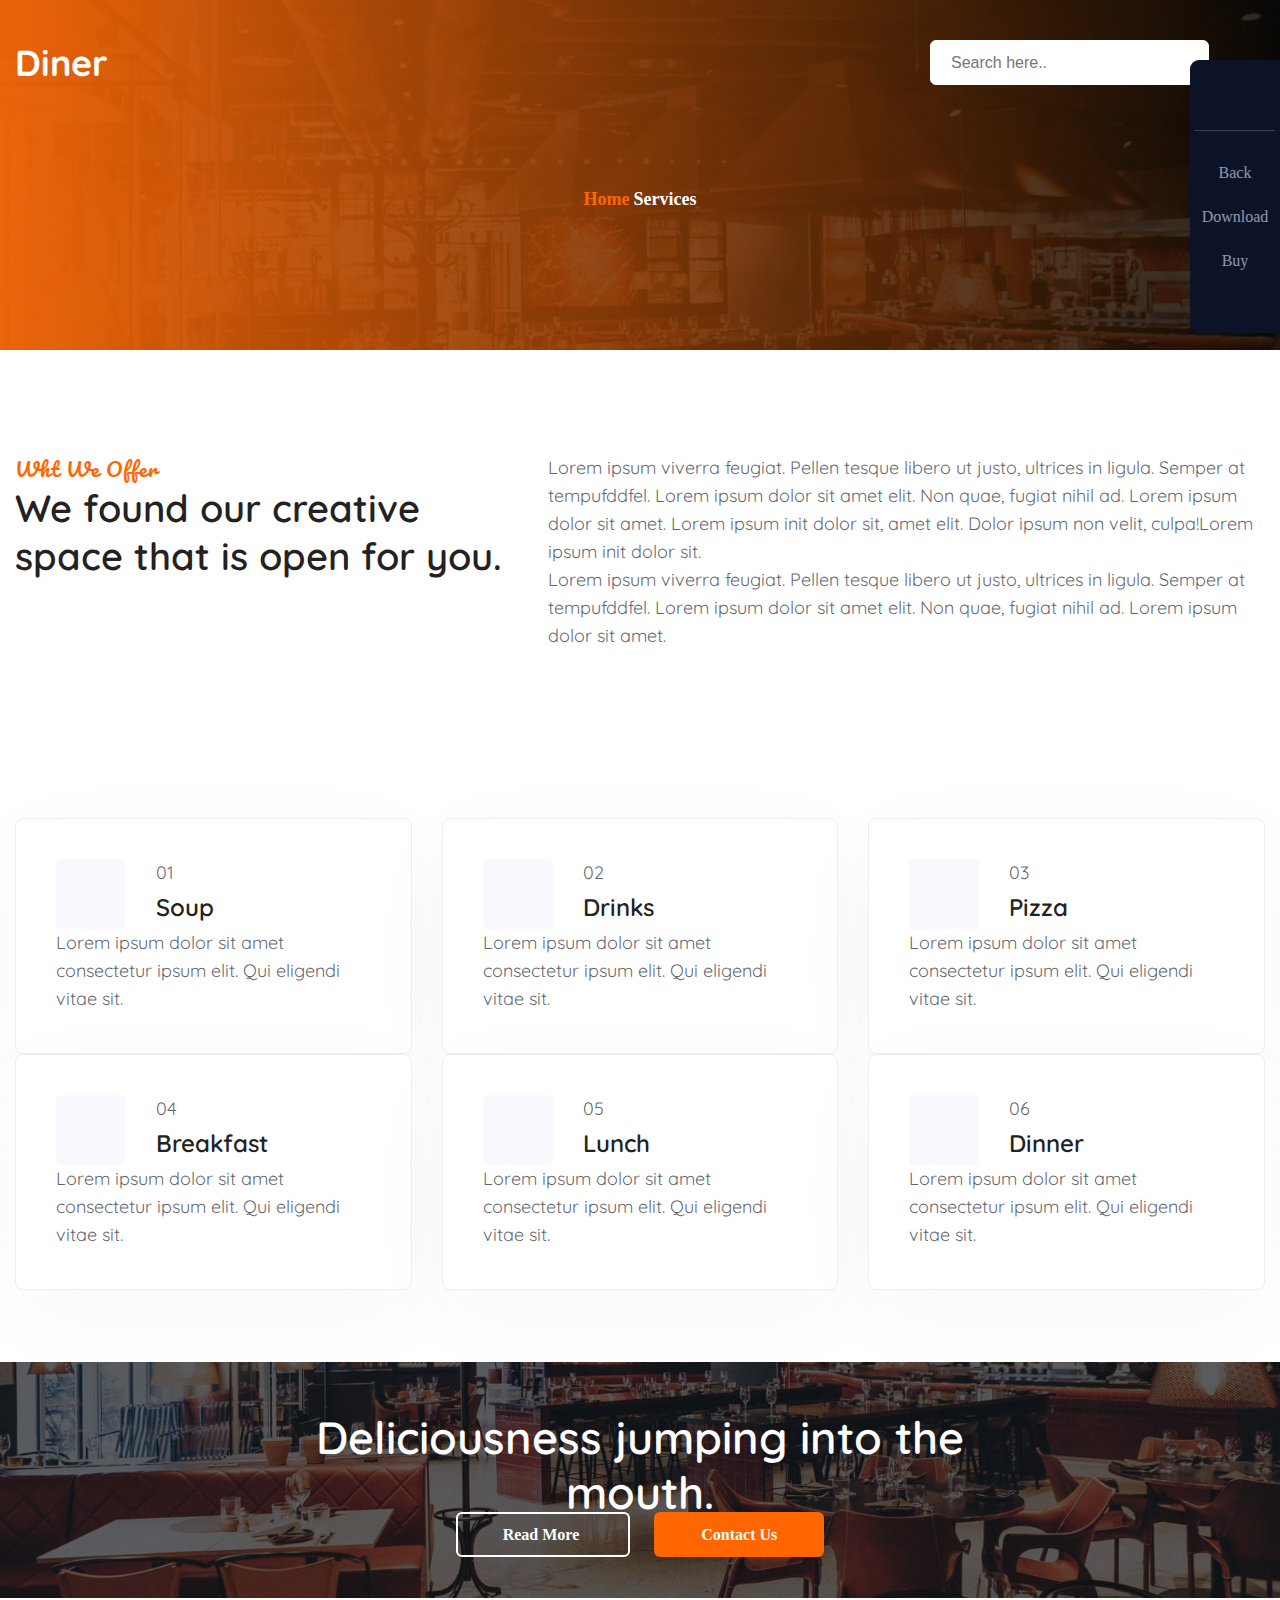
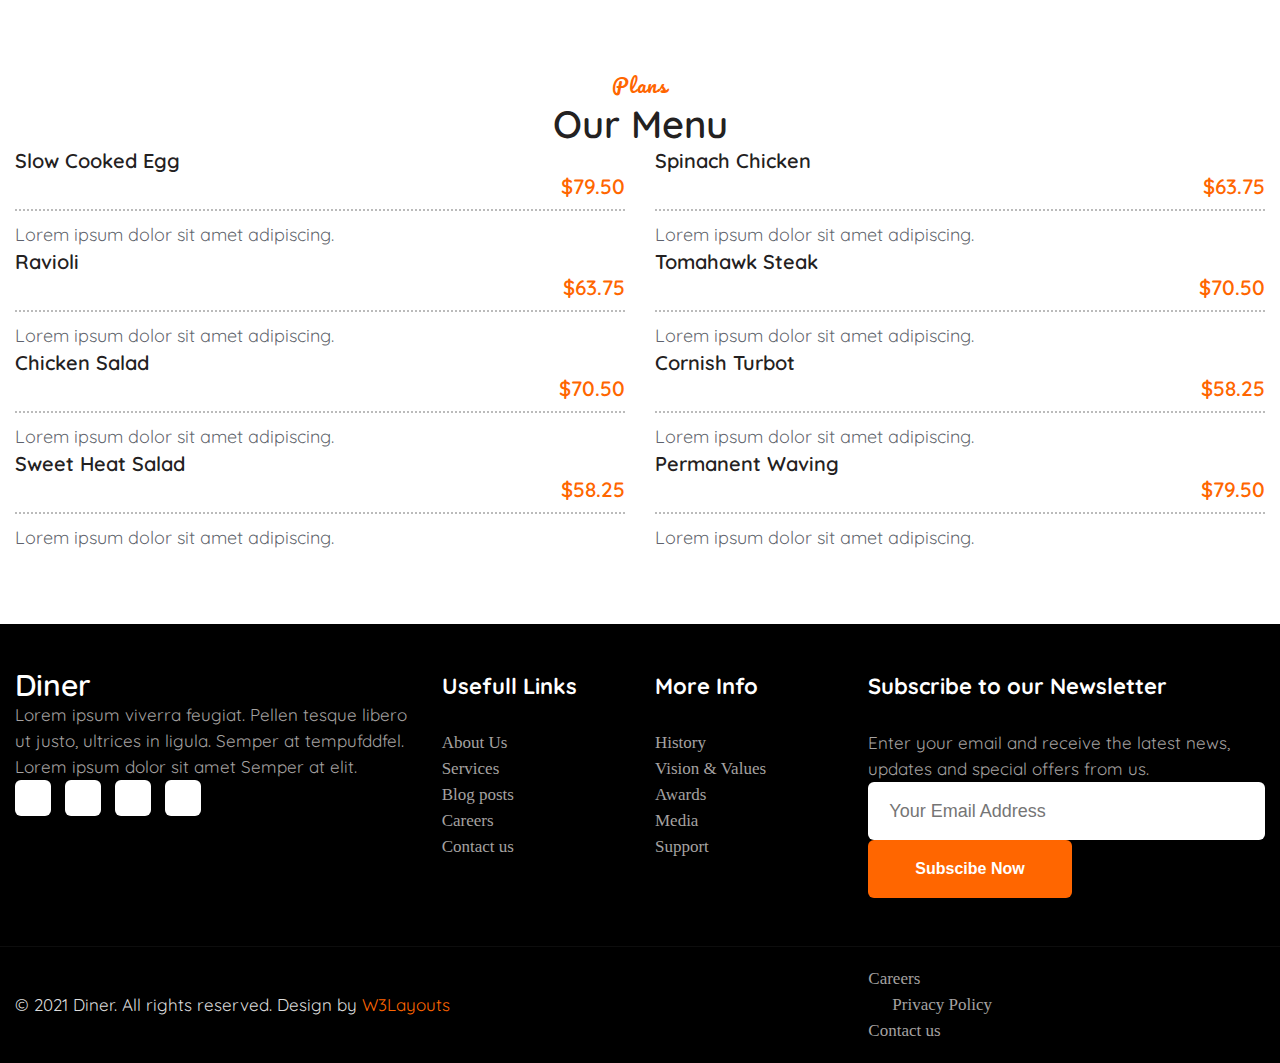
<file: services.html>
<!DOCTYPE html>
<html lang="en">

<head>
    <meta charset="UTF-8">
    <meta http-equiv="X-UA-Compatible" content="IE=edge">
    <meta name="viewport" content="width=device-width, initial-scale=1.0">
    <title>Services</title>
    <!-- FONT -->
    <link href="//fonts.googleapis.com/css2?family=Pacifico&display=swap" rel="stylesheet">
    <link href="//fonts.googleapis.com/css2?family=Quicksand:wght@300;400;500;600;700&display=swap" rel="stylesheet">
    <link href="https://fonts.googleapis.com/css2?family=Roboto:wght@300;400;500;600;700;800&display=swap" rel="stylesheet">
    <link href="//fonts.googleapis.com/css2?family=Jost:wght@300;400;600&;display=swap" rel="stylesheet">
    <!-- FONT AWESOME -->
    <link rel="stylesheet" href="https://cdnjs.cloudflare.com/ajax/libs/font-awesome/6.1.0/css/all.min.css" integrity="sha512-10/jx2EXwxxWqCLX/hHth/vu2KY3jCF70dCQB8TSgNjbCVAC/8vai53GfMDrO2Emgwccf2pJqxct9ehpzG+MTw==" crossorigin="anonymous" referrerpolicy="no-referrer">

    <!-- Bootstrap CSS -->
    <link href="https://cdn.jsdelivr.net/npm/bootstrap@5.1.3/dist/css/bootstrap.min.css" rel="stylesheet" integrity="sha384-1BmE4kWBq78iYhFldvKuhfTAU6auU8tT94WrHftjDbrCEXSU1oBoqyl2QvZ6jIW3" crossorigin="anonymous">

    <!-- animate -->
    <link rel="stylesheet" href="https://cdnjs.cloudflare.com/ajax/libs/animate.css/4.1.1/animate.min.css">
    <link rel="stylesheet" href="/Style/services.css">
</head>

<body>
    <!-- back-down-buy -->
    <div class="nav-index">
        <div class="pull-right toggle-right-sidebar">
            <span class="fa title-open-right-sidebar tooltipstered fa-angle-double-right"></span>
        </div>

        <div id="right-sidebar" class="right-sidebar-notifcations nav-collapse">
            <div class="bs-example bs-example-tabs right-sidebar-tab-notification" data-example-id="togglable-tabs">

                <div id="w3lDemoBar" class="w3l-demo-bar">
                    <div class="demo-btns">
                        <a href="https://w3layouts.com/?p=4763800000018623">
                            <div class="w3l-icon -back">
                                <span class="fa fa-arrow-left"></span>
                            </div>
                            <span class="w3l-text">Back</span>
                        </a>
                        <a href="https://w3layouts.com/?p=4763800000018623">
                            <div class="w3l-icon -download">
                                <span class="fa fa-download"></span>
                            </div>
                            <span class="w3l-text">Download</span>
                        </a>
                        <a href="https://w3layouts.com/checkout/?add-to-cart=4763800000018623" class="no-margin-bottom-mobile">
                            <div class="w3l-icon -buy">
                                <span class="fa fa-shopping-cart"></span>
                            </div>
                            <span class="w3l-text">Buy</span>
                        </a>
                    </div>

                </div>
                <div class="right-sidebar-panel-content animated fadeInRight" tabindex="5003" style="overflow: hidden; outline: none;">
                </div>
            </div>
        </div>
    </div>
    <!-- back-down-buy -->
    <!--/banner-with-header-->
    <section class="header-banner" id="home">
        <div class="container">
            <div class="header_menu">
                <div class="header_logo">
                    <h1><a class="logo-brand" href="index.html">Diner </a></h1>
                </div>
                <div class="right-content">
                    <div class="search-bar">
                        <!--/search-right-->
                        <form class="search position-relative">
                            <input type="search" class="search__input" name="search" placeholder="Search here.." onload="equalWidth()" required="">
                            <span class="fa fa-search search__icon"></span>
                        </form>
                        <!--//search-right-->
                    </div>
                    <div class="mobile-nav-button text-center">
                        <button id="trigger-overlay" type="button"><i class="fa fa-bars" aria-hidden="true"></i></button>
                    </div>
                </div>
                <div class="overlay overlay-scale">
                    <button type="button" class="overlay-close"><i class="fa fa-times" aria-hidden="true"></i></button>
                    <nav>
                        <ul>
                            <li><a href="index.html">Home</a></li>
                            <li><a href="about.html" class="active">About</a></li>
                            <li><a href="services.html">Services</a></li>
                            <li><a href="blog.html">Blog</a></li>
                            <li><a href="error.html">404</a></li>
                            <li><a href="landing-single.html">Landing Page</a></li>
                            <li><a href="contact.html">Contact</a></li>
                            <li><a href="elements.html">Shot Codes</a></li>
                            <li><a href="email.html">Email</a></li>
                        </ul>
                    </nav>
                </div>
            </div>
            <!--/w3l-breadcrumb-->
            <div class="w3l-breadcrumb text-center">
                <ul class="breadcrumbs-custom-path">
                    <li><a href="index.html">Home</a></li>
                    <li class="active"><span class="fa fa-chevron-right mx-2" aria-hidden="true"></span> Services</li>
                </ul>
            </div>
            <!--/w3l-breadcrumb-->
        </div>

    </section>
    <div style="margin: 8px auto; display: block; text-align:center;">
    </div>
    <!-- content-1 -->
    <div class="content-1 py-5">
        <div class="container py-md-5">
            <div class="row content-1-grids">
                <div class="col-lg-5 content-1-left">
                    <div class="header-title">
                        <h6 class="title-subhny">Wht We Offer</h6>
                        <h3 class="title-w3l mb-4">
                            We found our creative space that is open for you.
                        </h3>
                    </div>
                </div>
                <div class="col-lg-7 content-1-right pl-lg-5 mt-lg-0 mt-3">
                    <p class="">Lorem ipsum viverra feugiat. Pellen tesque libero ut justo, ultrices in ligula. Semper at tempufddfel. Lorem ipsum dolor sit amet elit. Non quae, fugiat nihil ad. Lorem ipsum dolor sit amet. Lorem ipsum init dolor sit, amet elit. Dolor
                        ipsum non velit, culpa!Lorem ipsum init dolor sit.
                    </p>
                    <p class="mt-3">Lorem ipsum viverra feugiat. Pellen tesque libero ut justo, ultrices in ligula. Semper at tempufddfel. Lorem ipsum dolor sit amet elit. Non quae, fugiat nihil ad. Lorem ipsum dolor sit amet.
                    </p>
                </div>
            </div>
        </div>
    </div>
    <div style="margin: 8px auto; display: block; text-align:center;">
    </div>
    <!-- content-1 -->
    <!-- home-service -->
    <section id="features" class="home-services py-5">
        <div class="container py-lg-5 py-md-3 py-3">
            <div class="row">
                <div class="col-lg-4 col-md-6 col-sm-12">
                    <div class="box-wrap">
                        <div class="box-wrap-grid">
                            <div class="icon">
                                <span class="fa fa-users"></span>
                            </div>
                            <div class="info">
                                <p>01</p>
                                <h4><a href="#url">Soup</a></h4>
                            </div>
                        </div>
                        <p class="mt-3">Lorem ipsum dolor sit amet consectetur ipsum elit. Qui eligendi vitae sit.</p>
                    </div>
                </div>
                <div class="col-lg-4 col-md-6 col-sm-12 mt-md-0 mt-4">
                    <div class="box-wrap">
                        <div class="box-wrap-grid">
                            <div class="icon">
                                <span class="fa fa-shield"></span>
                            </div>
                            <div class="info">
                                <p>02</p>
                                <h4><a href="#url">Drinks</a></h4>

                            </div>
                        </div>
                        <p class="mt-3">Lorem ipsum dolor sit amet consectetur ipsum elit. Qui eligendi vitae sit.</p>
                    </div>
                </div>
                <div class="col-lg-4 col-md-6 col-sm-12 mt-lg-0 mt-4">
                    <div class="box-wrap">
                        <div class="box-wrap-grid">
                            <div class="icon">
                                <span class="fa fa-thermometer-full"></span>
                            </div>
                            <div class="info">
                                <p>03</p>
                                <h4><a href="#url">Pizza</a></h4>
                            </div>
                        </div>
                        <p class="mt-3">Lorem ipsum dolor sit amet consectetur ipsum elit. Qui eligendi vitae sit.</p>
                    </div>
                </div>
                <div class="col-lg-4 col-md-6 col-sm-12 mt-4">
                    <div class="box-wrap">
                        <div class="box-wrap-grid">
                            <div class="icon">
                                <span class="fa fa-american-sign-language-interpreting"></span>
                            </div>
                            <div class="info">
                                <p>04</p>
                                <h4><a href="#url">Breakfast</a></h4>
                            </div>
                        </div>
                        <p class="mt-3">Lorem ipsum dolor sit amet consectetur ipsum elit. Qui eligendi vitae sit.</p>
                    </div>
                </div>
                <div class="col-lg-4 col-md-6 col-sm-12 mt-4">
                    <div class="box-wrap">
                        <div class="box-wrap-grid">
                            <div class="icon">
                                <span class="fa fa-paint-brush"></span>
                            </div>
                            <div class="info">
                                <p>05</p>
                                <h4><a href="#url">Lunch</a></h4>
                            </div>
                        </div>
                        <p class="mt-3">Lorem ipsum dolor sit amet consectetur ipsum elit. Qui eligendi vitae sit.</p>
                    </div>
                </div>
                <div class="col-lg-4 col-md-6 col-sm-12 mt-4">
                    <div class="box-wrap">
                        <div class="box-wrap-grid">
                            <div class="icon">
                                <span class="fa fa-eraser"></span>
                            </div>
                            <div class="info">
                                <p>06</p>
                                <h4><a href="#url">Dinner</a></h4>
                            </div>
                        </div>
                        <p class="mt-3">Lorem ipsum dolor sit amet consectetur ipsum elit. Qui eligendi vitae sit.</p>
                    </div>
                </div>
            </div>
        </div>
    </section>
    <div style="margin: 8px auto; display: block; text-align:center;">
    </div>
    <!-- home-service -->
    <!-- middle -->
    <div class="middle py-5">
        <div class="container pt-lg-2 pb-lg-4 py-4">
            <div class="welcome-left text-center py-lg-5">
                <h3 class="hny-title px-lg-5">Deliciousness jumping into the mouth.</h3>
                <div class="middle-buttons pb-lg-5">
                    <a href="about.html" class="btn btn-style btn-white mt-sm-5 mt-4 mr-lg-4 mr-2">Read More <span class="fa fa-chevron-right ml-2" aria-hidden="true"></span></a>
                    <a href="contact.html" class="btn btn-style btn-primary mt-sm-5 mt-4">Contact Us <span class="fa fa-chevron-right ml-2" aria-hidden="true"></span></a>
                </div>
            </div>
        </div>
    </div>
    <div style="margin: 8px auto; display: block; text-align:center;">
    </div>
    <!-- middle -->
    <!-- home-service id -->
    <section id="pricing" class="home-services pricing-sec py-5">
        <div class="container py-lg-5 py-md-3 py-2">
            <div class="header-title text-center">
                <h6 class="title-subhny">Plans</h6>
                <h3 class="title-w3l mb-5">
                    Our Menu
                </h3>
            </div>
            <div class="row">
                <div class="col-lg-6 menu-section pr-lg-5">
                    <!-- Item starts -->
                    <div class="menu-item">

                        <div class="mb-4">
                            <div class="row border-dot no-gutters">
                                <div class="col-8 menu-item-name">
                                    <h6>Slow Cooked Egg
                                    </h6>
                                </div>
                                <div class="col-4 menu-item-price text-right">
                                    <h6>$79.50</h6>
                                </div>
                            </div>
                            <div class="menu-item-description">
                                <p>Lorem ipsum dolor sit amet adipiscing.</p>
                            </div>
                        </div>
                    </div>
                    <!-- Item ends -->
                    <!-- Item starts -->
                    <div class="menu-item">

                        <div class="mb-4">
                            <div class="row border-dot no-gutters">
                                <div class="col-8 menu-item-name">
                                    <h6>Ravioli
                                    </h6>
                                </div>
                                <div class="col-4 menu-item-price text-right">
                                    <h6>$63.75</h6>
                                </div>
                            </div>
                            <div class="menu-item-description">
                                <p>Lorem ipsum dolor sit amet adipiscing.</p>
                            </div>
                        </div>
                    </div>
                    <!-- Item ends -->
                    <!-- Item starts -->
                    <div class="menu-item">

                        <div class="mb-4">
                            <div class="row border-dot no-gutters">
                                <div class="col-8 menu-item-name">
                                    <h6>Chicken Salad</h6>
                                </div>
                                <div class="col-4 menu-item-price text-right">
                                    <h6>$70.50</h6>
                                </div>
                            </div>
                            <div class="menu-item-description">
                                <p>Lorem ipsum dolor sit amet adipiscing.</p>
                            </div>
                        </div>
                    </div>
                    <!-- Item ends -->
                    <!-- Item starts -->
                    <div class="menu-item">

                        <div class="">
                            <div class="row border-dot no-gutters">
                                <div class="col-8 menu-item-name">
                                    <h6>Sweet Heat Salad
                                    </h6>
                                </div>
                                <div class="col-4 menu-item-price text-right">
                                    <h6>$58.25</h6>
                                </div>
                            </div>
                            <div class="menu-item-description">
                                <p>Lorem ipsum dolor sit amet adipiscing.</p>
                            </div>
                        </div>
                    </div>
                    <!-- Item ends -->
                </div>
                <div class="col-lg-6 menu-section">

                    <!-- Item starts -->
                    <div class="menu-item">

                        <div class="mb-4">
                            <div class="row border-dot no-gutters">
                                <div class="col-8 menu-item-name">
                                    <h6>Spinach Chicken</h6>
                                </div>
                                <div class="col-4 menu-item-price text-right">
                                    <h6>$63.75</h6>
                                </div>
                            </div>
                            <div class="menu-item-description">
                                <p>Lorem ipsum dolor sit amet adipiscing.</p>
                            </div>
                        </div>
                    </div>
                    <!-- Item ends -->
                    <!-- Item starts -->
                    <div class="menu-item">

                        <div class="mb-4">
                            <div class="row border-dot no-gutters">
                                <div class="col-8 menu-item-name">
                                    <h6>Tomahawk Steak</h6>
                                </div>
                                <div class="col-4 menu-item-price text-right">
                                    <h6>$70.50</h6>
                                </div>
                            </div>
                            <div class="menu-item-description">
                                <p>Lorem ipsum dolor sit amet adipiscing.</p>
                            </div>
                        </div>
                    </div>
                    <!-- Item ends -->
                    <!-- Item starts -->
                    <div class="menu-item">

                        <div class="mb-4">
                            <div class="row border-dot no-gutters">
                                <div class="col-8 menu-item-name">
                                    <h6>Cornish Turbot
                                    </h6>
                                </div>
                                <div class="col-4 menu-item-price text-right">
                                    <h6>$58.25</h6>
                                </div>
                            </div>
                            <div class="menu-item-description">
                                <p>Lorem ipsum dolor sit amet adipiscing.</p>
                            </div>
                        </div>
                    </div>
                    <!-- Item ends -->
                    <!-- Item starts -->
                    <div class="menu-item">
                        <div class="mb-">
                            <div class="row border-dot no-gutters">
                                <div class="col-8 menu-item-name">
                                    <h6>Permanent Waving</h6>
                                </div>
                                <div class="col-4 menu-item-price text-right">
                                    <h6>$79.50</h6>
                                </div>
                            </div>
                            <div class="menu-item-description">
                                <p>Lorem ipsum dolor sit amet adipiscing.</p>
                            </div>
                        </div>
                    </div>
                    <!-- Item ends -->
                </div>
            </div>
        </div>
    </section>
    <div style="margin: 8px auto; display: block; text-align:center;">
    </div>
    <!-- home-service id -->
    <!-- footer -->
    <section class="w3l-footer-29-main">
        <div class="footer-29 py-5">
            <div class="container py-lg-4">
                <div class="row footer-top-29">
                    <div class="col-lg-4 col-md-6 col-sm-7 footer-list-29 footer-1 pr-lg-5">
                        <div class="footer-logo mb-3">
                            <h2><a class="navbar-brand" href="index.html">Diner</a></h2>
                        </div>
                        <p>Lorem ipsum viverra feugiat. Pellen tesque libero ut justo, ultrices in ligula. Semper at tempufddfel. Lorem ipsum dolor sit amet Semper at elit.</p>
                        <div class="main-social-footer-29 mt-4">
                            <a href="#facebook" class="facebook"><span class="fa-brands fa-facebook-f"></span></a>
                            <a href="#twitter" class="twitter"><span class="fa-brands fa-twitter"></span></a>
                            <a href="#instagram" class="instagram"><span class="fa-brands fa-instagram"></span></a>
                            <a href="#linkedin" class="linkedin"><span class="fa-brands fa-linkedin-in"></span></a>

                        </div>
                    </div>
                    <div class="col-lg-2 col-md-6 col-sm-5 col-6 footer-list-29 footer-2 mt-sm-0 mt-5">
                        <ul>
                            <h6 class="footer-title-29">Usefull Links</h6>
                            <li><a href="about.html">About Us</a></li>
                            <li><a href="services.html">Services</a></li>
                            <li><a href="blog.html"> Blog posts</a></li>
                            <li><a href="#careers"> Careers</a></li>
                            <li><a href="contact.html">Contact us</a></li>
                        </ul>
                    </div>
                    <div class="col-lg-2 col-md-6 col-sm-5 col-6 footer-list-29 footer-3 mt-lg-0 mt-5">
                        <h6 class="footer-title-29">More Info</h6>
                        <ul>
                            <li><a href="#history">History</a></li>
                            <li><a href="#vision">Vision &amp; Values</a></li>
                            <li><a href="#award">Awards</a></li>
                            <li><a href="#media"> Media</a></li>
                            <li><a href="#support"> Support</a></li>
                        </ul>

                    </div>
                    <div class="col-lg-4 col-md-6 col-sm-7 footer-list-29 footer-4 mt-lg-0 mt-5">
                        <h6 class="footer-title-29">Subscribe to our Newsletter </h6>
                        <p>Enter your email and receive the latest news, updates and special offers from us.</p>
                        <form action="#" class="subscribe mt-4" method="post">
                            <input type="email" name="email" placeholder="Your Email Address" required="">
                            <button class="btn btn-style btn-primary w-100 mt-3">Subscibe Now</button>
                        </form>
                    </div>
                </div>
            </div>
        </div>
    </section>
    <!-- footer -->
    <section class="w3l-copyright">
        <div class="container">
            <div class="row bottom-copies">
                <p class="col-lg-8 copy-footer-29">© 2021 Diner. All rights reserved. Design by <a href="https://w3layouts.com/" target="_blank">
            W3Layouts</a></p>

                <div class="col-lg-4 footer-list-29">
                    <ul class="d-flex text-lg-right">
                        <li><a href="#careers"> Careers</a></li>
                        <li class="mx-lg-5 mx-md-4 mx-3"><a href="#privacymy-lg-0 my-4">Privacy Policy</a></li>
                        <li><a href="contact.html">Contact us</a></li>
                    </ul>
                </div>

            </div>
        </div>

        <!-- move top -->
        <button onclick="topFunction()" id="movetop" title="Go to top" style="display: none;">
      ⤴
    </button>

        <!-- /move top -->
    </section>
</body>

</html>
</file>
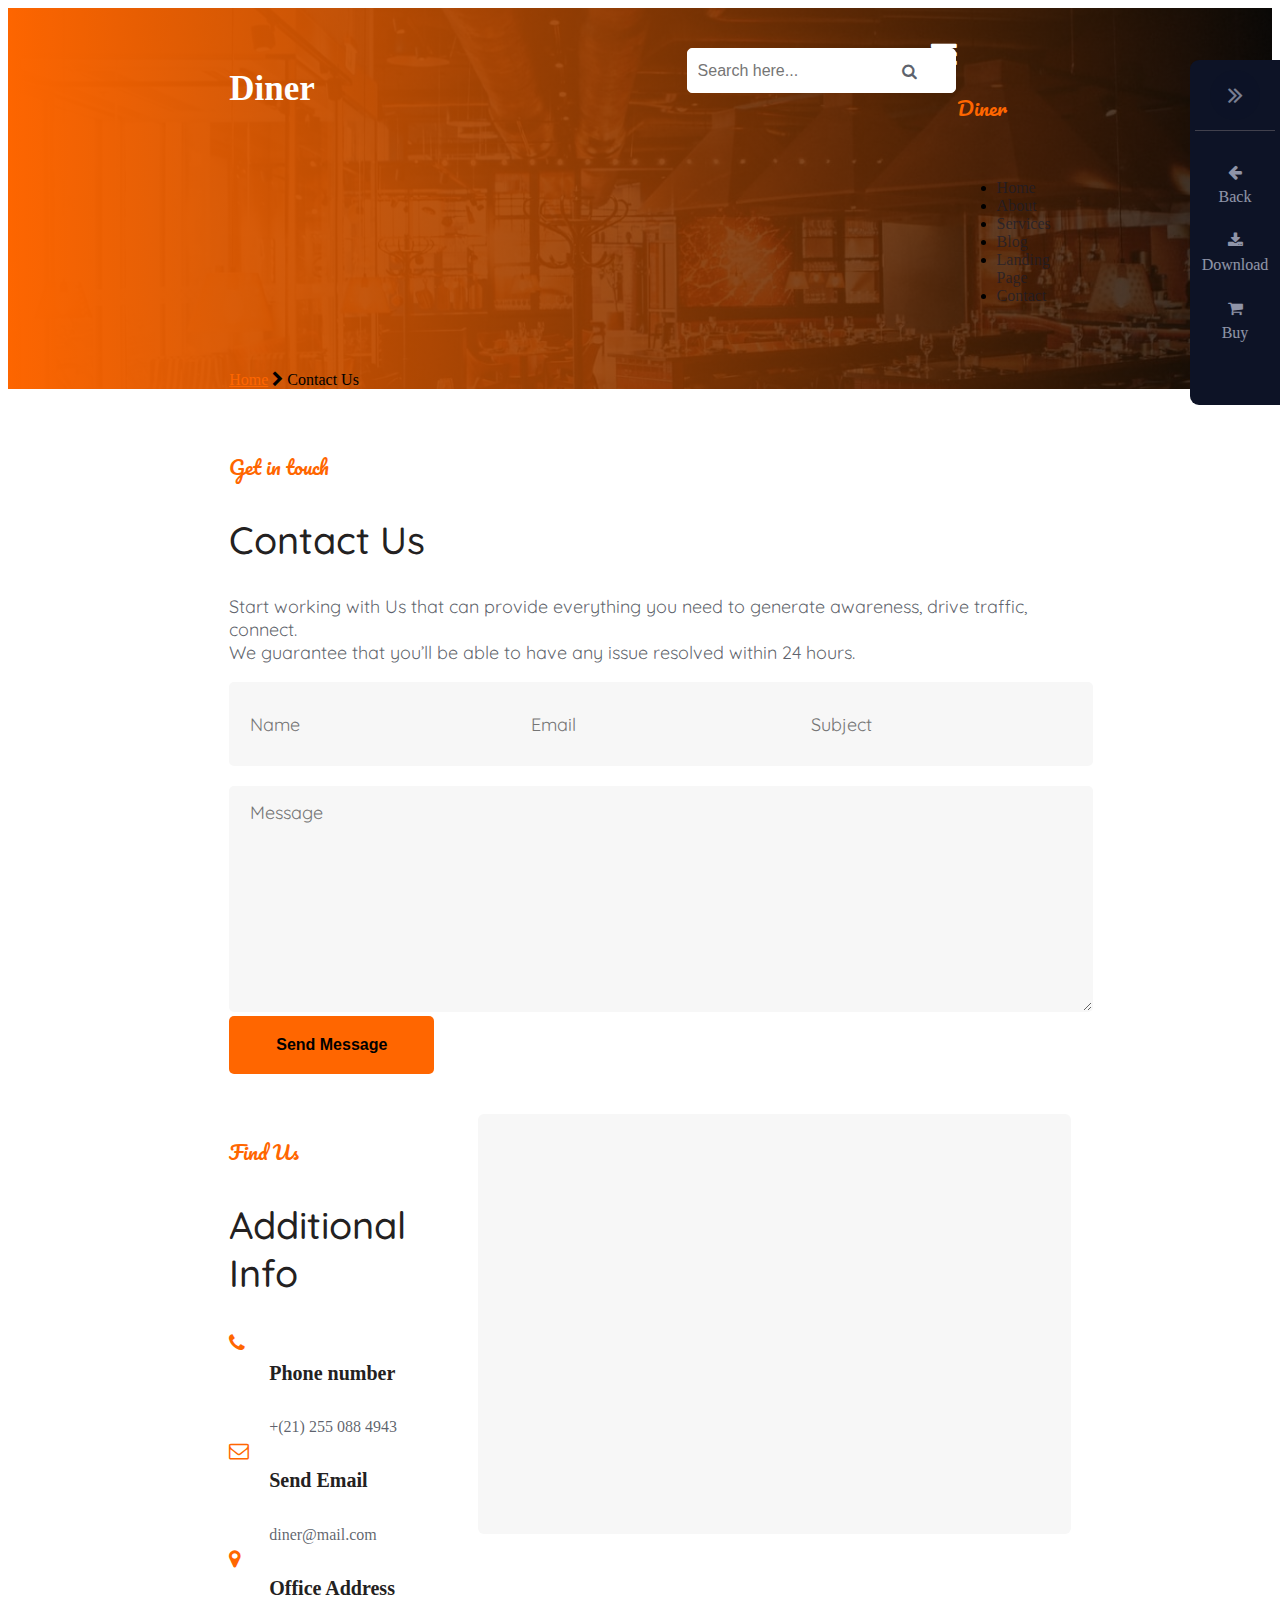
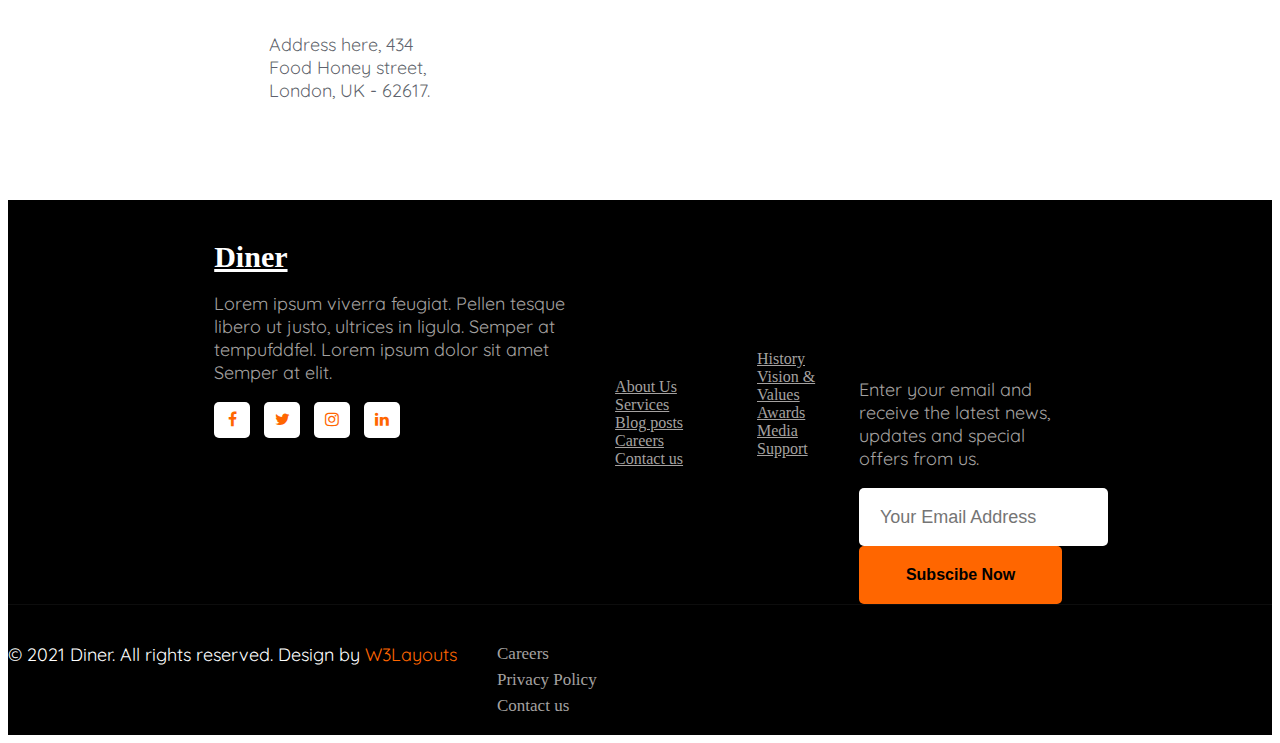
<file: Views/Contact.html>
<!DOCTYPE html>
<html lang="en">

<head>
    <meta charset="UTF-8">
    <meta http-equiv="X-UA-Compatible" content="IE=edge">
    <meta name="viewport" content="width=device-width, initial-scale=1.0">
    <title>Document</title>
    <!-- FONT -->
    <link href="//fonts.googleapis.com/css2?family=Pacifico&display=swap" rel="stylesheet">
    <link href="//fonts.googleapis.com/css2?family=Quicksand:wght@300;400;500;600;700&display=swap" rel="stylesheet">
    <link href="https://fonts.googleapis.com/css2?family=Roboto:wght@300;400;500;600;700;800&display=swap" rel="stylesheet">
    <link href="//fonts.googleapis.com/css2?family=Jost:wght@300;400;600&;display=swap" rel="stylesheet">
    <!-- FONT AWESOME -->
    <link rel="stylesheet" href="https://cdnjs.cloudflare.com/ajax/libs/font-awesome/6.1.0/css/all.min.css" integrity="sha512-10/jx2EXwxxWqCLX/hHth/vu2KY3jCF70dCQB8TSgNjbCVAC/8vai53GfMDrO2Emgwccf2pJqxct9ehpzG+MTw==" crossorigin="anonymous" referrerpolicy="no-referrer">
    <link rel="stylesheet" href="https://cdnjs.cloudflare.com/ajax/libs/font-awesome/4.7.0/css/font-awesome.min.css">
    <!-- Bootstrap CSS -->
    <link href="https://cdn.jsdelivr.net/npm/bootstrap@5.1.3/dist/css/bootstrap.min.css" rel="stylesheet" integrity="sha384-1BmE4kWBq78iYhFldvKuhfTAU6auU8tT94WrHftjDbrCEXSU1oBoqyl2QvZ6jIW3" crossorigin="anonymous">
    <link href='https://css.gg/moon.css' rel='stylesheet'>
    <link href='https://css.gg/sun.css' rel='stylesheet'>
    <!-- animate -->
    <link rel="stylesheet" href="https://cdnjs.cloudflare.com/ajax/libs/animate.css/4.1.1/animate.min.css">
    <!-- CSS -->
    <link rel="stylesheet" href="../Style/Contact.css">
</head>

<body>
    <div class="pull-right toggle-right-sidebar">
        <span class="fa title-open-right-sidebar tooltipstered fa-angle-double-right"></span>
    </div>

    <div id="right-sidebar" class="right-sidebar-notifcations nav-collapse">
        <div class="bs-example bs-example-tabs right-sidebar-tab-notification" data-example-id="togglable-tabs">

            <div id="w3lDemoBar" class="w3l-demo-bar">
                <div class="demo-btns">
                    <a href="https://w3layouts.com/?p=4763800000018623">
                        <span class="w3l-icon -back">
                        <span class="fa fa-arrow-left"></span>
                        </span>
                        <span class="w3l-text">Back</span>
                    </a>
                    <a href="https://w3layouts.com/?p=4763800000018623">
                        <span class="w3l-icon -download">
                        <span class="fa fa-download"></span>
                        </span>
                        <span class="w3l-text">Download</span>
                    </a>
                    <a href="https://w3layouts.com/checkout/?add-to-cart=4763800000018623" class="no-margin-bottom-mobile">
                        <span class="w3l-icon -buy">
                        <span class="fa fa-shopping-cart"></span>
                        </span>
                        <span class="w3l-text">Buy</span>
                    </a>
                </div>
            </div>
            <div class="right-sidebar-panel-content animated fadeInRight" tabindex="5003" style="overflow: hidden; outline: none;">
            </div>
        </div>
    </div>
    <section class="banner">
        <div class="container">
            <div class="header">
                <div class="logo" id="home">
                    <h1><a href="#">Diner</a></h1>
                </div>
                <div class="menu">
                    <div class="search">
                        <form class="search-box">
                            <input type="search" class="searchinput" placeholder="Search here..." />
                            <span class="fa fa-search search__icon"></span>
                        </form>
                    </div>
                    <div class="sunmoon">
                        <label for="toggle_sunmoon">
                        <input type="checkbox" id="toggle_sunmoon">
                        <i class="gg-sun"></i>
                        <i class="gg-moon"></i>
                        </label>
                    </div>
                    <nav class="navbar navbar-light">
                        <div class="container-fluid">
                            <button class="navbar-toggler" type="button" data-bs-toggle="offcanvas" data-bs-target="#offcanvasNavbar" aria-controls="offcanvasNavbar">
                            <i class="fa fa-bars"></i>
                            </button>
                            <div class="offcanvas offcanvas-end" tabindex="" id="offcanvasNavbar" aria-labelledby="offcanvasNavbarLabel">
                                <div class="offcanvas-header title">
                                    <h3 class="offcanvas-title fs-3" id="offcanvasNavbarLabel">Diner</h3>
                                    <button type="button" class="btn-close text-reset" data-bs-dismiss="offcanvas" aria-label="Close"></button>
                                </div>
                                <div class="offcanvas-body">
                                    <ul class="navbar-nav justify-content-end flex-grow-1 pe-3 fs-5">
                                        <li class="nav-item">
                                            <a class="nav-link" href="./index.html">Home</a>
                                        </li>
                                        <li class="nav-item">
                                            <a class="nav-link" href="./about.html">About</a>
                                        </li>
                                        <li class="nav-item">
                                            <a class="nav-link" href="./services.html">Services</a>
                                        </li>
                                        <li class="nav-item">
                                            <a class="nav-link" href="./blog.html">Blog</a>
                                        </li>
                                        <li class="nav-item">
                                            <a class="nav-link" href="./LandingPage.html">Landing Page</a>
                                        </li>
                                        <li class="nav-item">
                                            <a class="nav-link" href="./Contact.html">Contact</a>
                                        </li>
                                    </ul>
                                </div>
                            </div>
                        </div>
                    </nav>
                </div>
            </div>
            <div class="infor text-center mt-5">
                <a href="" class="px-2 text-decoration-none fs-5 ">Home</a>
                <i class="fa fa-chevron-right ml-2 px-2 fs-9 text-white"></i>
                <span class="fs-5 text-white">Contact Us</span>
            </div>
        </div>
    </section>
    <section class="ContactUs">
        <div class="contacts-9">
            <div class="container">
                <div class="contactct-fm map-content-9">
                    <div class="header-title text-center">
                        <h3 class="title-subhny">Get in touch</h3>
                        <h2 class="title mb-4">
                            Contact Us
                        </h2>
                        <p class="mb-sm-5 mb-4">Start working with Us that can provide everything you need to generate awareness, drive traffic, connect. <br> We guarantee that you’ll be able to have any issue resolved within 24 hours.</p>
                    </div>
                    <form action="https://sendmail.w3layouts.com/submitForm" method="post">
                        <div class="twice-two">
                            <input type="text" class="form-control" name="w3lName" id="w3lName" placeholder="Name" required="">
                            <input type="email" class="form-control" name="w3lSender" id="w3lSender" placeholder="Email" required="">
                            <input type="text" class="form-control" name="w3lSubject" id="w3lSubject" placeholder="Subject" required="">
                        </div>
                        <textarea name="w3lMessage" class="form-control" id="w3lMessage" placeholder="Message" required=""></textarea>
                        <div class="text-right d-flex justify-content-end">
                            <button type="submit" class="btn btn-primary btn-style mt-4 ">Send Message</button>
                        </div>
                    </form>
                </div>
            </div>
        </div>
    </section>
    <section class="findUs">
        <div class="container">
            <div class="contact-view mt-5 pt-lg-5">
                <div class="cont-details">
                    <div class="contactct-fm-text text-left mb-md-5 mb-4">
                        <h3 class="title-subhny">Find Us</h3>
                        <h2 class="title mb-4">
                            Additional Info
                        </h2>
                    </div>
                    <div class="cont-top">
                        <div class="cont-left text-center">
                            <span class="fa fa-phone"></span>
                        </div>
                        <div class="cont-right">
                            <h5>Phone number</h5>
                            <a href="tel:+(21) 255 088 4943">+(21) 255 088 4943</a>
                        </div>
                    </div>
                    <div class="cont-top margin-up mt-2">
                        <div class="cont-left text-center">
                            <span class="fa fa-envelope-o"></span>
                        </div>
                        <div class="cont-right">
                            <h5>Send Email</h5>
                            <a href="mailto:diner@mail.com" class="mail">diner@mail.com</a>
                        </div>
                    </div>
                    <div class="cont-top margin-up  mt-2">
                        <div class="cont-left text-center">
                            <span class="fa fa-map-marker"></span>
                        </div>
                        <div class="cont-right">
                            <h5>Office Address</h5>
                            <p class="pr-lg-5">Address here, 434 Food Honey street, London, UK - 62617.</p>
                        </div>
                    </div>
                </div>
                <div class="map-content-9">
                    <div class="map-iframe">
                        <iframe src="https://www.google.com/maps/embed?pb=!1m18!1m12!1m3!1d317718.69319292053!2d-0.3817765050863085!3d51.528307984912544!2m3!1f0!2f0!3f0!3m2!1i1024!2i768!4f13.1!3m3!1m2!1s0x47d8a00baf21de75%3A0x52963a5addd52a99!2sLondon%2C+UK!5e0!3m2!1sen!2spl!4v1562654563739!5m2!1sen!2spl"
                            width="100%" height="400" frameborder="0" style="border: 0px;" allowfullscreen=""></iframe>
                    </div>
                </div>
            </div>
        </div>
    </section>
    <section class="Footer">
        <div class="footer-29 py-5">
            <div class="container">
                <div class="row">
                    <div class="col-lg-4 col-md-6 col-sm-7 footer-list-29 footer-1 pr-lg-5">
                        <div class="footer-logo mb-3">
                            <a class="navbar-brand" href="index.html">Diner</a>
                        </div>
                        <p>Lorem ipsum viverra feugiat. Pellen tesque libero ut justo, ultrices in ligula. Semper at tempufddfel. Lorem ipsum dolor sit amet Semper at elit.</p>
                        <div class="main-social-footer-29 mt-4">
                            <a href="#facebook" class="facebook"><span class="fa fa-facebook"></span></a>
                            <a href="#twitter" class="twitter"><span class="fa fa-twitter"></span></a>
                            <a href="#instagram" class="instagram"><span class="fa fa-instagram"></span></a>
                            <a href="#linkedin" class="linkedin"><span class="fa fa-linkedin"></span></a>
                        </div>
                    </div>
                    <div class="col-lg-2 col-md-6 col-sm-5 col-6 footer-list-29 footer-2 mt-sm-0 mt-5">
                        <ul>
                            <h6 class="footer-title-29 text-white">Usefull </br>Links</h6>
                            <li><a href="about.html" class="text-decoration-none">About Us</a></li>
                            <li><a href="services.html" class="text-decoration-none">Services</a></li>
                            <li><a href="blog.html" class="text-decoration-none"> Blog posts</a></li>
                            <li><a href="#careers" class="text-decoration-none"> Careers</a></li>
                            <li><a href="contact.html" class="text-decoration-none">Contact us</a></li>
                        </ul>
                    </div>
                    <div class="col-lg-2 col-md-6 col-sm-5 col-6 footer-list-29 footer-3 mt-lg-0 mt-5">
                        <ul>
                            <h6 class="footer-title-29 text-white">More Info</h6>
                            <li><a href="#history" class="text-decoration-none ">History</a></li>
                            <li><a href="#vision" class="text-decoration-none">Vision &amp; Values</a></li>
                            <li><a href="#award" class="text-decoration-none">Awards</a></li>
                            <li><a href="#media" class="text-decoration-none"> Media</a></li>
                            <li><a href="#support" class="text-decoration-none"> Support</a></li>
                        </ul>

                    </div>
                    <div class="col-lg-4 col-md-6 col-sm-7 footer-list-29 footer-4 mt-lg-0 mt-5">
                        <h6 class="footer-title-29 text-white">Subscribe to our Newsletter </h6>
                        <p>Enter your email and receive the latest news, updates and special offers from us.</p>
                        <form action="#" class="subscribe mt-4" method="post">
                            <input type="email" name="email" placeholder="Your Email Address" required="">
                            <button class="btn btn-style btn-primary w-100 mt-3">Subscibe Now</button>
                        </form>
                    </div>
                </div>
            </div>
        </div>
    </section>
    <section class="copyright">
        <div class="container">
            <div class="row">
                <p class="col-lg-8 copy-footer-29">© 2021 Diner. All rights reserved. Design by <a href="https://w3layouts.com/" target="_blank">
                W3Layouts</a></p>

                <div class="col-lg-4 footer-list-29">
                    <ul class="d-flex text-lg-right">
                        <li><a href="#careers"> Careers</a></li>
                        <li class="mx-lg-5 mx-md-4 mx-3"><a href="#privacymy-lg-0 my-4">Privacy Policy</a></li>
                        <li><a href="contact.html">Contact us</a></li>
                    </ul>
                </div>

            </div>
        </div>
    </section>
    <script src="https://cdn.jsdelivr.net/npm/bootstrap@5.1.3/dist/js/bootstrap.bundle.min.js" integrity="sha384-ka7Sk0Gln4gmtz2MlQnikT1wXgYsOg+OMhuP+IlRH9sENBO0LRn5q+8nbTov4+1p" crossorigin="anonymous"></script>
</body>

</html>
</file>
<file: Style/blog.css>
* {
    margin: 0;
    padding: 0;
    box-sizing: border-box;
}

ul {
    list-style: none;

    margin: 0;
    padding: 0;

}

body a,
button,
.btn {
    cursor: pointer !important;
}

.pt-5,
.py-5 {
    padding-top: 3rem !important;
}

.pb-5,
.py-5 {
    padding-bottom: 3rem !important;
}

:root {
    --primary-color: #ff6600;
    --secondary-color: #ffc600;
    --font-color: rgba(22, 28, 45, 0.7);
    --bg-color: #fff;
    --heading-color: #232121;
    --border-radius: 6px;
    --border-radius-full: 35px;
    --border-color: transparent;
    --border-color-light: #eee;
    --nav-color: #232121;
    --dropdown-color: #fff;
    --iframe-filter: grayscale(0%);
    --bg-light: rgba(130, 115, 252, .05);
    --bg-grey: #f7f7f7;
    --footer-bg: #000;
    --card-bg: #fff;
}

p {
    margin: 0;
    padding: 0;
    font-size: 18px;
    line-height: 28px;
    color: var(--font-color);
    font-family: 'Quicksand', sans-serif;
}

h1,
h2,
h3,
h4,
h5,
h6 {
    margin: 0;
    padding: 0;
    color: #232121;
    font-family: 'Quicksand', sans-serif;
}

button,
input,
select,
label,
li,
span {
    -webkit-appearance: none;
    outline: none;
    font-family: 'Quicksand', sans-serif;
}

.text-center {
    text-align: center !important;
}

.text-right {
    text-align: right !important;
}

.title-subhny {
    font-size: 20px;
    font-weight: 400;
    line-height: 30px;
    letter-spacing: 1px;
    color: #ff6600;
    display: block;
    font-family: 'Pacifico', cursive;
}

.title-w3l {
    font-size: 38px;
    line-height: 48px;
    font-weight: 600;
}

.row {
    display: flex;
    flex-wrap: wrap;
    margin-right: -15px;
    margin-left: -15px;
}

.card-body {
    flex: 1 1 auto;
    min-height: 1px;
    padding: 1.25rem;
}

a {
    color: var(--primary-color);
    text-decoration: none;
    background-color: transparent;
}

a,
a:hover {
    text-decoration: none;
}


.col-1,
.col-2,
.col-3,
.col-4,
.col-5,
.col-6,
.col-7,
.col-8,
.col-9,
.col-10,
.col-11,
.col-12,
.col,
.col-auto,
.col-sm-1,
.col-sm-2,
.col-sm-3,
.col-sm-4,
.col-sm-5,
.col-sm-6,
.col-sm-7,
.col-sm-8,
.col-sm-9,
.col-sm-10,
.col-sm-11,
.col-sm-12,
.col-sm,
.col-sm-auto,
.col-md-1,
.col-md-2,
.col-md-3,
.col-md-4,
.col-md-5,
.col-md-6,
.col-md-7,
.col-md-8,
.col-md-9,
.col-md-10,
.col-md-11,
.col-md-12,
.col-md,
.col-md-auto,
.col-lg-1,
.col-lg-2,
.col-lg-3,
.col-lg-4,
.col-lg-5,
.col-lg-6,
.col-lg-7,
.col-lg-8,
.col-lg-9,
.col-lg-10,
.col-lg-11,
.col-lg-12,
.col-lg,
.col-lg-auto,
.col-xl-1,
.col-xl-2,
.col-xl-3,
.col-xl-4,
.col-xl-5,
.col-xl-6,
.col-xl-7,
.col-xl-8,
.col-xl-9,
.col-xl-10,
.col-xl-11,
.col-xl-12,
.col-xl,
.col-xl-auto {
    position: relative;
    width: 100%;
    padding-right: 15px;
    padding-left: 15px;
}


.icon span.fa {
    color: #ff6600;
    font-size: 25px;
    line-height: 70px;
}

.btn-white {
    background: transparent;
    border: 2px solid #fff;
    color: #fff;
}

.btn-primary {
    color: #fff;
    background-color: #ff6600;
    border: 2px solid #ff6600;
}

.btn-style,
.btn-white {
    padding: 12px 45px;
    font-size: 16px;
    line-height: 30px;
    font-weight: 700;
    transition: 0.3s ease-in;
    border-radius: var(--border-radius);
    border: 2px solid transparent;
}


.card {
    position: relative;
    display: flex;
    flex-direction: column;
    min-width: 0;
    word-wrap: break-word;
    background-color: #fff;
    background-clip: border-box;
    border: 1px solid rgba(0, 0, 0, 0.125);
    border-radius: 0.25rem;
}


.radius-image {
    border-radius: var(--boder-radius);
}


/***************************** SIDE BAR********************************************/
.pull-right {
    float: right;
    position: fixed;
    right: 0px;
    top: 70px;
    width: 90px;
    z-index: 99999;
    text-align: center;
}

.toggle-right-sidebar span {
    background: #0D1326;
    width: 50px;
    height: 50px;
    line-height: 50px;
    text-align: center;
    color: #e6ebff;
    border-radius: 50px;
    font-size: 26px;
    cursor: pointer;
    opacity: .5;
}

#right-sidebar {
    width: 90px;
    position: fixed;
    height: 100%;
    z-index: 1000;
    right: 0px;
    top: 0;
    margin-top: 60px;
    transition: all .5s ease-in-out;
    overflow-y: auto;
}

#w3lDemoBar.w3l-demo-bar {
    top: 0;
    right: 0;
    bottom: 0;
    z-index: 9999;
    padding: 40px 5px;
    padding-top: 70px;
    margin-bottom: 70px;
    background: #0D1326;
    border-top-left-radius: 9px;
    border-bottom-left-radius: 9px;
}

#w3lDemoBar.w3l-demo-bar .demo-btns {
    border-top: 1px solid #41414d;
    padding-top: 30px;
}

#w3lDemoBar.w3l-demo-bar a {
    display: block;
    color: #e6ebff;
    text-decoration: none;
    line-height: 24px;
    opacity: .6;
    margin-bottom: 20px;
    text-align: center;
}

/*******************************  HEADER **********************************/
.header-banner {
    background-size: cover;
    background-image: linear-gradient(to right, rgb(236 98 6 / 98%), rgb(5 3 0 / 83%)), url(../images/banner2.jpg);
    background-repeat: no-repeat, no-repeat, no-repeat;
    background-position: center;
    background-attachment: fixed;
    min-height: 350px;
}

.container {
    width: 100%;
    padding-right: 15px;
    padding-left: 15px;
    margin-right: auto;
    margin-left: auto;
}

.header_menu {
    display: grid;
    grid-template-columns: 4fr 1fr;
    grid-gap: 20px;
    padding: 40px 0 20px 0;
    align-items: center;
}

.border-dot {
    padding-bottom: 10px;
    border-bottom: 2px dotted #bbb;
}

.menu-item-price h6 {
    font-weight: 600;
    font-size: 1.3em;
    color: var(--primary-color);
}

.menu-item-description p {
    margin-top: 10px;
}

.no-gutters {
    margin-right: 0;
    margin-left: 0;
}

.no-gutters>.col,
.no-gutters>[class*="col-"] {
    padding-right: 0;
    padding-left: 0;
}

.search-bar {
    display: flex;
}

h1 a.logo-brand {
    margin: 0;
    padding: 0;
    font-size: 36px;
    font-weight: 700;
    color: #fff;
}

.right-content {
    display: grid;
    grid-template-columns: 1fr 1fr 1fr;
    grid-gap: 20px;
    align-items: center;
}

.right-content .search-bar .search .search__input {
    display: flex;
    flex: 1;
    padding: 10px 50px 10px 20px;
    height: 45px;
    font-size: 16px;
    color: var(--font-color);
    border: none;
    font-weight: 400;
    border-radius: 6px;
    position: relative;
    right: 0;
    background: var(--bg-color);
    outline: 0;
    border: 1px solid var(--bg-color);
}


.right-content .search-bar .search .search__icon {
    position: absolute;
    right: 20px;
    font-size: 15px;
    top: 15px;
    cursor: pointer;
}

button#trigger-overlay {
    outline: none;
    border: none;
    background: none;
    text-align: center;
    color: #fbfdfb;
    font-size: 1.95em;
    padding: 0 8px;
}

i.fa-moon {
    color: #eee;
    font-size: 20px;
}

.header-banner .bannerhny-info {
    max-width: 600px;
    text-align: left;
    margin-top: 100px;
}

.header-banner .bannerhny-info h3 {
    font-size: 54px;
    line-height: 64px;
    font-weight: 600;
    text-transform: capitalize;
    color: #fff;
}

.header-banner .bannerhny-info p {
    font-size: 16px;
    line-height: 28px;
    color: #fff;
}



.content-1 p {
    margin: 0;
    padding: 0;
    font-size: 18px;
    line-height: 28px;
    color: rgba(22, 28, 45, 0.7);
    font-family: 'Quicksand', sans-serif;
}

.overlay-scale {
    visibility: hidden;
    opacity: 0;
    transform: scale(0.9);
    transition: transform 0.2s, opacity 0.2s, visibility 0s 0.2s;
}

.overlay {
    position: fixed;
    width: 100%;
    height: 100%;
    top: 0;
    left: 0;
    background: rgb(6 3 0 / 77%);
}

.overlay .overlay-close {
    width: 40px;
    height: 40px;
    position: absolute;
    right: 40px;
    top: 40px;
    overflow: hidden;
    border: none;
    background: var(--primary-color);
    color: #fff;
    border-radius: var(--border-radius);
}

.overlay nav {
    text-align: center;
    position: relative;
    top: 50%;
    height: 60%;
    -webkit-transform: translateY(-50%);
    transform: translateY(-50%);
}

.header-banner ul.breadcrumbs-custom-path {
    padding-top: 81px;
}

.header-banner .breadcrumbs-custom-path li {
    position: relative;
    display: inline-block;
    vertical-align: middle;
    font-size: 18px;
    line-height: 1.5;
    font-weight: 600;
    color: #fff;
    text-transform: capitalize;
    list-style: none;
}

/* blog */
.blog-blogpots .card {
    position: relative;
    word-wrap: break-word;
    background-color: transparent;
    background-clip: border-box;
    border: none;
    border-radius: 0;
}

.blog-blogpots .card-header {
    border: none;
}

.blog-blogpots a.post-img-anchor {
    width: 100%;
    min-height: 100%;
    -o-object-fit: cover;
    object-fit: cover;
    -o-object-position: center;
    object-position: center;
}

.blog-blogpots .p-meta-info img {
    width: 40px;
    height: 40px;
    display: block;
    overflow: hidden;
    border-radius: 50%;
}

.blog-blogpots .post-pos {
    position: absolute;
    bottom: 10px;
    left: 10px;
}

.blog-blogpots a.receipe {
    background: var(--primary-color);
    color: #fff;
    padding: 3px 20px;
    border-radius: 35px;
    font-weight: 700;
    font-size: 12px;
    margin-bottom: 5px;
    display: inline-block;
    letter-spacing: .05em;
}

.blog-blogpots .meta-info {
    opacity: 1;
    color: #fff;
    margin-left: 10px;
    font-size: 15px;
    letter-spacing: .02em;
}

.blog-blogpots a.blog-desc {
    display: block;
    font-size: 24px;
    line-height: 34px;
    font-weight: 600;
    color: var(--heading-color);
    margin-top: 25px;
    margin-bottom: 15px;
    transition: .3s ease;
    -webkit-transition: .3s ease;
    -ms-transition: .3s ease;
    -o-transition: .3s ease;
}

.blog-blogpots .p-meta-info a {
    font-weight: 700;
    color: var(--heading-color);
    letter-spacing: .02em;
}

.blog-blogpots .p-footer {
    display: grid;
    grid-auto-flow: column;
    justify-content: space-between;
    align-items: center;
}

.blog-blogpots .p-meta-info {
    display: grid;
    align-items: center;
    grid-auto-flow: column;
    grid-gap: 10px;
    justify-content: flex-start;
}

.blog-blogpots a.read {
    text-transform: capitalize;
    font-size: 16px;
    font-weight: 700;
    letter-spacing: .02em;
    color: var(--heading-color);
    opacity: .9;
}
ul.page-pagination li {
    display: inline-block;
    margin-right: 5px;
  }
  ul.page-pagination li span.current {
    display: block;
    padding: 8px 16px;
    color: #fff;
    border: 1px solid var(--primary-color);
    border-radius: var(--border-radius);
    font-weight: 700;
    background: var(--primary-color);
    transition: background-color .15s linear, color .15s linear;
    box-shadow: 0 25px 98px 0 rgba(19, 19, 19, 0.03);
  }

  ul.page-pagination li a.page-numbers,
ul.page-pagination li a.next {
  display: block;
  padding: 8px 16px;
  background-color: var(--bg-grey);
  border: 1px solid var(--border-color-light);
  border-radius: var(--border-radius);
  font-weight: 700;
  color: var(--font-color);
  transition: background-color .15s linear, color .15s linear;
  box-shadow: 0 25px 98px 0 rgba(19, 19, 19, 0.03);
}
ul.page-pagination li a.page-numbers:hover,
ul.page-pagination li a.next:hover {
  background-color: var(--bg-color);
  color: var(--primary-color);
  border: 1px solid var(--primary-color);
}
.sidebar-widget {
    margin-bottom: 40px;
    padding: 40px 30px;
    background: var(--bg-color);
    border-radius: var(--border-radius);
}

.sidebar-widget .title-left {
    font-size: 26px;
    line-height: 38px;
    font-weight: 600;
}

.sidebar-widget article.post {
    display: grid;
    grid-template-columns: 100px 1fr;
    grid-gap: 15px;
    margin-bottom: 15px;
    align-items: center;
}

.sidebar-widget article.post-recipe {
    display: grid;
    grid-template-columns: 1fr 1fr;
    grid-gap: 20px;
}

.sidebar-widget .text-small a {
    display: block;
    font-size: 17px;
    line-height: 22px;
    font-weight: 700;
    color: var(--heading-color);
    margin-top: 10px;
}

.sidebar-widget article.post:last-child {
    margin-bottom: 0px;
}

.sidebar-widget article.post img {
    border-radius: var(--border-radius);
}

.sidebar-widget .text a {
    font-size: 20px;
    line-height: 28px;
    display: inline-block;
    margin-bottom: 10px;
    font-weight: 700;
    color: var(--heading-color);
    transition: all 0.3s ease;
    -moz-transition: all 0.3s ease;
    -webkit-transition: all 0.3s ease;
    -ms-transition: all 0.3s ease;
    -o-transition: all 0.3s ease;
}

.sidebar-widget .blog-cat li a:before {
    display: inline-block;
    color: var(--primary-color);
    font-family: 'FontAwesome';
    content: "";
    width: 8px;
    height: 8px;
    background-color: var(--font-color);
    position: absolute;
    top: 20px;
    left: 0px;
    border: 1px solid var(--bg-grey);
    opacity: .3;
}

.sidebar-widget .blog-cat li a {
    position: relative;
    color: var(--font-color);
    font-size: 19px;
    font-weight: 500;
    display: block;
    padding: 10px 15px 10px 20px;
}

.sidebar-widget .blog-cat li.active a,
.sidebar-widget .blog-cat li a:hover {
    color: var(--primary-color);
}

.sidebar-widget .blog-cat li a:hover::before {
    opacity: 1;
}

/* footer */
.w3l-footer-29-main {
    background: var(--footer-bg);
}

.w3l-footer-29-main p {
    font-size: 17px;
    line-height: 26px;
    color: #a5a2a1;
}

.w3l-footer-29-main a.navbar-brand {
    font-size: 30px;
    font-weight: 600;
    text-transform: capitalize;
    color: #fff;
    padding: 0;
}


.w3l-footer-29-main h6.footer-title-29 {
    font-size: 22px;
    line-height: 28px;
    margin-bottom: 30px;
    font-weight: 700;
    position: relative;
    color: #fff;
}

.w3l-footer-29-main .footer-list-29 ul li a,
.w3l-footer-29-main .footer-list-29 ul li p,
.w3l-copyright .footer-list-29 ul li a,
.w3l-footer-29-main a {
    font-size: 17px;
    line-height: 26px;
    color: #a5a2a1;
}

.w3l-footer-29-main input[type="email"] {
    padding: 14px 20px;
    font-size: 18px;
    line-height: 28px;
    border: 1px solid transparent;
    outline: none;
    width: 100%;
    color: var(--font-color);
    background: var(--bg-color);
    border-radius: var(--border-radius);
}

.w3l-copyright {
    padding: 1.2em 0;
    background: var(--footer-bg);
    border-top: 1px solid rgb(255 255 255 / 5%);
}

.w3l-copyright p.copy-footer-29 {
    align-self: center;
    color: #ddd;
    font-size: 17px;
}

.fa-brands,
.fab {
    font-family: "Font Awesome 6 Brands";
    font-weight: 400;
    color: var(--primary-color);
    margin-right: 10px;
    display: inline-block;
    text-align: center;
    font-size: 16px;
    background: var(--bg-color);
    width: 36px;
    height: 36px;
    line-height: 36px;
    border-radius: var(--border-radius);
    transition: 0.3s;
}





@media (min-width: 992px) {
    .m-lg-0 {
        margin: 0 !important;
    }

    .mt-lg-0,
    .my-lg-0 {
        margin-top: 0 !important;
    }

    .mr-lg-0,
    .mx-lg-0 {
        margin-right: 0 !important;
    }

    .mb-lg-0,
    .my-lg-0 {
        margin-bottom: 0 !important;
    }

    .ml-lg-0,
    .mx-lg-0 {
        margin-left: 0 !important;
    }

    .m-lg-1 {
        margin: 0.25rem !important;
    }

    .mt-lg-1,
    .my-lg-1 {
        margin-top: 0.25rem !important;
    }

    .mr-lg-1,
    .mx-lg-1 {
        margin-right: 0.25rem !important;
    }

    .mb-lg-1,
    .my-lg-1 {
        margin-bottom: 0.25rem !important;
    }

    .ml-lg-1,
    .mx-lg-1 {
        margin-left: 0.25rem !important;
    }

    .m-lg-2 {
        margin: 0.5rem !important;
    }

    .mt-lg-2,
    .my-lg-2 {
        margin-top: 0.5rem !important;
    }

    .mr-lg-2,
    .mx-lg-2 {
        margin-right: 0.5rem !important;
    }

    .mb-lg-2,
    .my-lg-2 {
        margin-bottom: 0.5rem !important;
    }

    .ml-lg-2,
    .mx-lg-2 {
        margin-left: 0.5rem !important;
    }

    .m-lg-3 {
        margin: 1rem !important;
    }

    .mt-lg-3,
    .my-lg-3 {
        margin-top: 1rem !important;
    }

    .mr-lg-3,
    .mx-lg-3 {
        margin-right: 1rem !important;
    }

    .mb-lg-3,
    .my-lg-3 {
        margin-bottom: 1rem !important;
    }

    .ml-lg-3,
    .mx-lg-3 {
        margin-left: 1rem !important;
    }

    .m-lg-4 {
        margin: 1.5rem !important;
    }

    .mt-lg-4,
    .my-lg-4 {
        margin-top: 1.5rem !important;
    }

    .mr-lg-4,
    .mx-lg-4 {
        margin-right: 1.5rem !important;
    }

    .mb-lg-4,
    .my-lg-4 {
        margin-bottom: 1.5rem !important;
    }

    .ml-lg-4,
    .mx-lg-4 {
        margin-left: 1.5rem !important;
    }

    .m-lg-5 {
        margin: 3rem !important;
    }

    .mt-lg-5,
    .my-lg-5 {
        margin-top: 3rem !important;
    }

    .mr-lg-5,
    .mx-lg-5 {
        margin-right: 3rem !important;
    }

    .mb-lg-5,
    .my-lg-5 {
        margin-bottom: 3rem !important;
    }

    .ml-lg-5,
    .mx-lg-5 {
        margin-left: 3rem !important;
    }

    .p-lg-0 {
        padding: 0 !important;
    }

    .pt-lg-0,
    .py-lg-0 {
        padding-top: 0 !important;
    }

    .pr-lg-0,
    .px-lg-0 {
        padding-right: 0 !important;
    }

    .pb-lg-0,
    .py-lg-0 {
        padding-bottom: 0 !important;
    }

    .pl-lg-0,
    .px-lg-0 {
        padding-left: 0 !important;
    }

    .p-lg-1 {
        padding: 0.25rem !important;
    }

    .pt-lg-1,
    .py-lg-1 {
        padding-top: 0.25rem !important;
    }

    .pr-lg-1,
    .px-lg-1 {
        padding-right: 0.25rem !important;
    }

    .pb-lg-1,
    .py-lg-1 {
        padding-bottom: 0.25rem !important;
    }

    .pl-lg-1,
    .px-lg-1 {
        padding-left: 0.25rem !important;
    }

    .p-lg-2 {
        padding: 0.5rem !important;
    }

    .pt-lg-2,
    .py-lg-2 {
        padding-top: 0.5rem !important;
    }

    .pr-lg-2,
    .px-lg-2 {
        padding-right: 0.5rem !important;
    }

    .pb-lg-2,
    .py-lg-2 {
        padding-bottom: 0.5rem !important;
    }

    .pl-lg-2,
    .px-lg-2 {
        padding-left: 0.5rem !important;
    }

    .p-lg-3 {
        padding: 1rem !important;
    }

    .pt-lg-3,
    .py-lg-3 {
        padding-top: 1rem !important;
    }

    .pr-lg-3,
    .px-lg-3 {
        padding-right: 1rem !important;
    }

    .pb-lg-3,
    .py-lg-3 {
        padding-bottom: 1rem !important;
    }

    .pl-lg-3,
    .px-lg-3 {
        padding-left: 1rem !important;
    }

    .p-lg-4 {
        padding: 1.5rem !important;
    }

    .pt-lg-4,
    .py-lg-4 {
        padding-top: 1.5rem !important;
    }

    .pr-lg-4,
    .px-lg-4 {
        padding-right: 1.5rem !important;
    }

    .pb-lg-4,
    .py-lg-4 {
        padding-bottom: 1.5rem !important;
    }

    .pl-lg-4,
    .px-lg-4 {
        padding-left: 1.5rem !important;
    }

    .p-lg-5 {
        padding: 3rem !important;
    }

    .pt-lg-5,
    .py-lg-5 {
        padding-top: 3rem !important;
    }

    .pr-lg-5,
    .px-lg-5 {
        padding-right: 3rem !important;
    }

    .pb-lg-5,
    .py-lg-5 {
        padding-bottom: 3rem !important;
    }

    .pl-lg-5,
    .px-lg-5 {
        padding-left: 3rem !important;
    }

    .m-lg-n1 {
        margin: -0.25rem !important;
    }

    .mt-lg-n1,
    .my-lg-n1 {
        margin-top: -0.25rem !important;
    }

    .mr-lg-n1,
    .mx-lg-n1 {
        margin-right: -0.25rem !important;
    }

    .mb-lg-n1,
    .my-lg-n1 {
        margin-bottom: -0.25rem !important;
    }

    .ml-lg-n1,
    .mx-lg-n1 {
        margin-left: -0.25rem !important;
    }

    .m-lg-n2 {
        margin: -0.5rem !important;
    }

    .mt-lg-n2,
    .my-lg-n2 {
        margin-top: -0.5rem !important;
    }

    .mr-lg-n2,
    .mx-lg-n2 {
        margin-right: -0.5rem !important;
    }

    .mb-lg-n2,
    .my-lg-n2 {
        margin-bottom: -0.5rem !important;
    }

    .ml-lg-n2,
    .mx-lg-n2 {
        margin-left: -0.5rem !important;
    }

    .m-lg-n3 {
        margin: -1rem !important;
    }

    .mt-lg-n3,
    .my-lg-n3 {
        margin-top: -1rem !important;
    }

    .mr-lg-n3,
    .mx-lg-n3 {
        margin-right: -1rem !important;
    }

    .mb-lg-n3,
    .my-lg-n3 {
        margin-bottom: -1rem !important;
    }

    .ml-lg-n3,
    .mx-lg-n3 {
        margin-left: -1rem !important;
    }

    .m-lg-n4 {
        margin: -1.5rem !important;
    }

    .mt-lg-n4,
    .my-lg-n4 {
        margin-top: -1.5rem !important;
    }

    .mr-lg-n4,
    .mx-lg-n4 {
        margin-right: -1.5rem !important;
    }

    .mb-lg-n4,
    .my-lg-n4 {
        margin-bottom: -1.5rem !important;
    }

    .ml-lg-n4,
    .mx-lg-n4 {
        margin-left: -1.5rem !important;
    }

    .m-lg-n5 {
        margin: -3rem !important;
    }

    .mt-lg-n5,
    .my-lg-n5 {
        margin-top: -3rem !important;
    }

    .mr-lg-n5,
    .mx-lg-n5 {
        margin-right: -3rem !important;
    }

    .mb-lg-n5,
    .my-lg-n5 {
        margin-bottom: -3rem !important;
    }

    .ml-lg-n5,
    .mx-lg-n5 {
        margin-left: -3rem !important;
    }

    .m-lg-auto {
        margin: auto !important;
    }

    .mt-lg-auto,
    .my-lg-auto {
        margin-top: auto !important;
    }

    .mr-lg-auto,
    .mx-lg-auto {
        margin-right: auto !important;
    }

    .mb-lg-auto,
    .my-lg-auto {
        margin-bottom: auto !important;
    }

    .ml-lg-auto,
    .mx-lg-auto {
        margin-left: auto !important;
    }
}

@media (min-width: 992px) {
    .col-lg {
        flex-basis: 0;
        flex-grow: 1;
        max-width: 100%;
    }

    .row-cols-lg-1>* {
        flex: 0 0 100%;
        max-width: 100%;
    }

    .row-cols-lg-2>* {
        flex: 0 0 50%;
        max-width: 50%;
    }

    .row-cols-lg-3>* {
        flex: 0 0 33.33333%;
        max-width: 33.33333%;
    }

    .row-cols-lg-4>* {
        flex: 0 0 25%;
        max-width: 25%;
    }

    .row-cols-lg-5>* {
        flex: 0 0 20%;
        max-width: 20%;
    }

    .row-cols-lg-6>* {
        flex: 0 0 16.66667%;
        max-width: 16.66667%;
    }

    .col-lg-auto {
        flex: 0 0 auto;
        width: auto;
        max-width: 100%;
    }

    .col-lg-1 {
        flex: 0 0 8.33333%;
        max-width: 8.33333%;
    }

    .col-lg-2 {
        flex: 0 0 16.66667%;
        max-width: 16.66667%;
    }

    .col-lg-3 {
        flex: 0 0 25%;
        max-width: 25%;
    }

    .col-lg-4 {
        flex: 0 0 33.33333%;
        max-width: 33.33333%;
    }

    .col-lg-5 {
        flex: 0 0 41.66667%;
        max-width: 41.66667%;
    }

    .col-lg-6 {
        flex: 0 0 50%;
        max-width: 50%;
    }

    .col-lg-7 {
        flex: 0 0 58.33333%;
        max-width: 58.33333%;
    }

    .col-lg-8 {
        flex: 0 0 66.66667%;
        max-width: 66.66667%;
    }

    .col-lg-9 {
        flex: 0 0 75%;
        max-width: 75%;
    }

    .col-lg-10 {
        flex: 0 0 83.33333%;
        max-width: 83.33333%;
    }

    .col-lg-11 {
        flex: 0 0 91.66667%;
        max-width: 91.66667%;
    }

    .col-lg-12 {
        flex: 0 0 100%;
        max-width: 100%;
    }

    .order-lg-first {
        order: -1;
    }

    .order-lg-last {
        order: 13;
    }

    .order-lg-0 {
        order: 0;
    }

    .order-lg-1 {
        order: 1;
    }

    .order-lg-2 {
        order: 2;
    }

    .order-lg-3 {
        order: 3;
    }

    .order-lg-4 {
        order: 4;
    }

    .order-lg-5 {
        order: 5;
    }

    .order-lg-6 {
        order: 6;
    }

    .order-lg-7 {
        order: 7;
    }

    .order-lg-8 {
        order: 8;
    }

    .order-lg-9 {
        order: 9;
    }

    .order-lg-10 {
        order: 10;
    }

    .order-lg-11 {
        order: 11;
    }

    .order-lg-12 {
        order: 12;
    }

    .offset-lg-0 {
        margin-left: 0;
    }

    .offset-lg-1 {
        margin-left: 8.33333%;
    }

    .offset-lg-2 {
        margin-left: 16.66667%;
    }

    .offset-lg-3 {
        margin-left: 25%;
    }

    .offset-lg-4 {
        margin-left: 33.33333%;
    }

    .offset-lg-5 {
        margin-left: 41.66667%;
    }

    .offset-lg-6 {
        margin-left: 50%;
    }

    .offset-lg-7 {
        margin-left: 58.33333%;
    }

    .offset-lg-8 {
        margin-left: 66.66667%;
    }

    .offset-lg-9 {
        margin-left: 75%;
    }

    .offset-lg-10 {
        margin-left: 83.33333%;
    }

    .offset-lg-11 {
        margin-left: 91.66667%;
    }
}

@media (min-width: 768px) {
    .col-md {
        flex-basis: 0;
        flex-grow: 1;
        max-width: 100%;
    }

    .row-cols-md-1>* {
        flex: 0 0 100%;
        max-width: 100%;
    }

    .row-cols-md-2>* {
        flex: 0 0 50%;
        max-width: 50%;
    }

    .row-cols-md-3>* {
        flex: 0 0 33.33333%;
        max-width: 33.33333%;
    }

    .row-cols-md-4>* {
        flex: 0 0 25%;
        max-width: 25%;
    }

    .row-cols-md-5>* {
        flex: 0 0 20%;
        max-width: 20%;
    }

    .row-cols-md-6>* {
        flex: 0 0 16.66667%;
        max-width: 16.66667%;
    }

    .col-md-auto {
        flex: 0 0 auto;
        width: auto;
        max-width: 100%;
    }

    .col-md-1 {
        flex: 0 0 8.33333%;
        max-width: 8.33333%;
    }

    .col-md-2 {
        flex: 0 0 16.66667%;
        max-width: 16.66667%;
    }

    .col-md-3 {
        flex: 0 0 25%;
        max-width: 25%;
    }

    .col-md-4 {
        flex: 0 0 33.33333%;
        max-width: 33.33333%;
    }

    .col-md-5 {
        flex: 0 0 41.66667%;
        max-width: 41.66667%;
    }

    .col-md-6 {
        flex: 0 0 50%;
        max-width: 50%;
    }

    .col-md-7 {
        flex: 0 0 58.33333%;
        max-width: 58.33333%;
    }

    .col-md-8 {
        flex: 0 0 66.66667%;
        max-width: 66.66667%;
    }

    .col-md-9 {
        flex: 0 0 75%;
        max-width: 75%;
    }

    .col-md-10 {
        flex: 0 0 83.33333%;
        max-width: 83.33333%;
    }

    .col-md-11 {
        flex: 0 0 91.66667%;
        max-width: 91.66667%;
    }

    .col-md-12 {
        flex: 0 0 100%;
        max-width: 100%;
    }

    .order-md-first {
        order: -1;
    }

    .order-md-last {
        order: 13;
    }

    .order-md-0 {
        order: 0;
    }

    .order-md-1 {
        order: 1;
    }

    .order-md-2 {
        order: 2;
    }

    .order-md-3 {
        order: 3;
    }

    .order-md-4 {
        order: 4;
    }

    .order-md-5 {
        order: 5;
    }

    .order-md-6 {
        order: 6;
    }

    .order-md-7 {
        order: 7;
    }

    .order-md-8 {
        order: 8;
    }

    .order-md-9 {
        order: 9;
    }

    .order-md-10 {
        order: 10;
    }

    .order-md-11 {
        order: 11;
    }

    .order-md-12 {
        order: 12;
    }

    .offset-md-0 {
        margin-left: 0;
    }

    .offset-md-1 {
        margin-left: 8.33333%;
    }

    .offset-md-2 {
        margin-left: 16.66667%;
    }

    .offset-md-3 {
        margin-left: 25%;
    }

    .offset-md-4 {
        margin-left: 33.33333%;
    }

    .offset-md-5 {
        margin-left: 41.66667%;
    }

    .offset-md-6 {
        margin-left: 50%;
    }

    .offset-md-7 {
        margin-left: 58.33333%;
    }

    .offset-md-8 {
        margin-left: 66.66667%;
    }

    .offset-md-9 {
        margin-left: 75%;
    }

    .offset-md-10 {
        margin-left: 83.33333%;
    }

    .offset-md-11 {
        margin-left: 91.66667%;
    }
}
</file>
<file: Style/Contact.css>
#w3lDemoBar.w3l-demo-bar {
    top: 0;
    right: 0;
    bottom: 0;
    z-index: 9999;
    padding: 40px 5px;
    padding-top: 70px;
    margin-bottom: 70px;
    background: #0D1326;
    border-top-left-radius: 9px;
    border-bottom-left-radius: 9px;
}

#w3lDemoBar.w3l-demo-bar a {
    display: block;
    color: #e6ebff;
    text-decoration: none;
    line-height: 24px;
    opacity: .6;
    margin-bottom: 20px;
    text-align: center;
}

#w3lDemoBar.w3l-demo-bar span.w3l-icon {
    display: block;
}

#w3lDemoBar.w3l-demo-bar a:hover {
    opacity: 1;
}

#w3lDemoBar.w3l-demo-bar .w3l-icon svg {
    color: #e6ebff;
}

#w3lDemoBar.w3l-demo-bar .responsive-icons {
    margin-top: 30px;
    border-top: 1px solid #41414d;
    padding-top: 40px;
}

#w3lDemoBar.w3l-demo-bar .demo-btns {
    border-top: 1px solid #41414d;
    padding-top: 30px;
}

#w3lDemoBar.w3l-demo-bar .responsive-icons a span.fa {
    font-size: 26px;
}

#w3lDemoBar.w3l-demo-bar .no-margin-bottom {
    margin-bottom: 0;
}

.toggle-right-sidebar span {
    background: #0D1326;
    width: 50px;
    height: 50px;
    line-height: 50px;
    text-align: center;
    color: #e6ebff;
    border-radius: 50px;
    font-size: 26px;
    cursor: pointer;
    opacity: .5;
}

.pull-right {
    float: right;
    position: fixed;
    right: 0px;
    top: 70px;
    width: 90px;
    z-index: 99999;
    text-align: center;
}

#right-sidebar {
    width: 90px;
    position: fixed;
    height: 100%;
    z-index: 1000;
    right: 0px;
    top: 0;
    margin-top: 60px;
}


/*Header*/

p {
    font-size: 18px;
    color: rgb(22, 28, 45, 0.7);
    font-family: 'Quicksand', sans-serif;
}

h3 {
    font-size: 20px;
    font-weight: 400;
    color: #ff6600;
    font-family: 'Pacifico', cursive;
}

h2 {
    font-size: 38px;
    font-weight: 500;
    font-family: 'Quicksand', sans-serif;
    color: #232121;
}

.banner a {
    color: #ff6600;
}

.banner {
    background-size: cover;
    background-image: linear-gradient(to right, #ff6600, hsl(30deg 100% 1% / 80%)), url(../images/banner2.jpg);
    background-position: initial;
    background-attachment: fixed;
    min-height: 350px;
}

.banner .infor {
    padding-top: 50px;
}

.banner .container .navbar .container-fluid i {
    color: #fff !important;
    text-align: center;
    color: #ffffff;
    font-size: 30px;
    padding: 0 8px;
}

.banner .container .navbar .container-fluid button {
    outline: none;
    border: none;
    background: none;
    margin-top: -10px;
    margin-left: -40px;
}

.banner .container .navbar .container-fluid .offcanvas-body a {
    color: rgb(22, 28, 45, 0.7);
    text-decoration: none;
}

.banner .container .navbar .container-fluid .offcanvas-body a:hover {
    color: #ff6600;
}

.container {
    width: 65%;
    margin: auto;
    padding-top: 40px;
}

.container .header .logo h1 a {
    font-size: 35px;
    text-decoration: none;
    color: #ffffff;
    font-weight: 700;
}

.container .header .menu .searchinput {
    padding: 10px 50px 10px 10px;
    height: 45px;
    font-size: 16px;
    outline: 0;
    border-radius: 5px;
    border: 1px solid #ffffff;
}

.container .header .menu .search .search-box {
    position: relative;
    width: 250px;
}

.container .header .menu .search span {
    position: absolute;
    top: 15px;
    right: 20px;
    cursor: pointer;
    color: rgb(22, 28, 45, 0.7);
}


/*sun-moon*/

.banner .header .menu .sunmoon {
    position: relative;
}

.banner .header .menu .sunmoon .gg-sun {
    display: none;
    position: absolute;
    top: 0;
    left: 0;
    color: #ffffff;
}

.banner .header .menu .sunmoon .gg-moon {
    position: absolute;
    top: 0;
    left: 0;
    color: #ffffff;
}

.banner .header .menu .sunmoon {
    margin-top: 10px;
    margin-left: 10px;
}

#toggle_sunmoon {
    display: none;
}

#toggle_sunmoon:checked~.gg-sun {
    display: block;
}

#toggle_sunmoon:checked~.gg-moon {
    display: none;
}

#trigger-overlay {
    outline: none;
    border: none;
    background: none;
    text-align: center;
    color: #ffffff;
    font-size: 30px;
    padding: 0 8px;
}

.banner .container .header {
    display: grid;
    grid-template-columns: 4fr 2fr;
    gap: 20px;
}

.banner .container .header .menu {
    display: grid;
    grid-template-columns: 1fr 1fr 1fr;
    gap: 5px;
}


/*Contact*/

.ContactUs .container .twice-two {
    display: grid;
    grid-template-columns: 1fr 1fr 1fr;
    gap: 20px;
    margin-bottom: 20px;
}

.form-control {
    background: #f7f7f7;
    border: 1px solid transparent;
    color: rgb(22, 28, 45, 0.7);
    font-size: 18px;
    padding: 12px 20px;
    line-height: 28px;
    width: 100%;
    border-radius: 5px;
    height: 58px;
    font-family: 'Quicksand', sans-serif;
}

#w3lMessage {
    min-height: 200px;
}

.ContactUs .container .text-right .btn {
    padding: 12px 45px;
    font-size: 16px;
    line-height: 30px;
    font-weight: 700;
    transition: 0.3s ease-in;
    border-radius: 5px;
    border: 2px solid transparent;
    background-color: #ff6600;
}

.ContactUs .container .text-right .btn:hover {
    opacity: 0.8;
}


/*Find Us*/

.findUs {
    padding-bottom: 80px;
}

.findUs .container .contact-view {
    display: grid;
    grid-template-columns: 1fr 2.5fr;
    gap: 20px;
}

.findUs .container .contact-view .cont-top {
    display: grid;
    grid-template-columns: 20px auto;
    grid-column-gap: 20px;
}

.findUs .container .contact-view .cont-top span {
    color: #ff6600;
    font-size: 20px;
    line-height: 30px;
    height: 30px;
}

.findUs .container .contact-view .cont-top h5 {
    font-size: 20px;
    color: #232121;
    font-weight: 600;
}

.findUs .container .contact-view .cont-top .cont-right a {
    color: rgb(22, 28, 45, 0.7);
    text-decoration: none;
}

.findUs .container .contact-view .cont-top .cont-right a:hover {
    text-decoration: underline;
}

.findUs .container .contact-view .map-iframe iframe {
    border-radius: 6px;
    background: #f7f7f7;
    padding: 10px;
}


/*Footer*/

.Footer {
    background-color: #000000;
}

.Footer p {
    color: #a5a2a1;
}

.Footer .main-social-footer-29 a {
    margin-right: 10px;
    color: #ff6600;
    display: inline-block;
    text-align: center;
    font-size: 16px;
    background: #ffffff;
    width: 36px;
    height: 36px;
    line-height: 36px;
    border-radius: 5px;
    transition: 0.3s;
}

.Footer .main-social-footer-29 a:hover {
    background: #ff6600;
    color: #ffffff;
}

.Footer .col-lg-2 li {
    list-style: none;
}

.Footer .col-lg-2 a {
    color: #a5a2a1;
}

.Footer .col-lg-2 a:hover {
    color: #ff6600;
}

.Footer .footer-logo a {
    font-size: 30px;
    font-weight: 600;
    color: #ffffff;
}

.Footer .footer-logo a:hover {
    color: #ff6600;
}

.Footer h6 {
    font-size: 22px;
    line-height: 28px;
    margin-bottom: 30px;
    font-weight: 700;
}

.Footer .row {
    display: flex;
    flex-direction: row;
    margin-right: -15px;
    margin-left: -15px;
}

.Footer .col-lg-2 {
    flex: 0 0 16.66667%;
    max-width: 16.66667%;
}

.Footer .col-lg-4 input {
    padding: 14px 20px;
    font-size: 18px;
    line-height: 28px;
    border: 1px solid transparent;
    outline: none;
    width: 100%;
    color: rgb(22, 28, 45, 0.7);
    background: #ffffff;
    border-radius: 5px;
}

.Footer .col-lg-4 button {
    padding: 12px 45px;
    font-size: 16px;
    line-height: 30px;
    font-weight: 700;
    transition: 0.3s ease-in;
    border-radius: 5px;
    border: 2px solid transparent;
    background-color: #ff6600;
}

.Footer .col-lg-4 button:hover {
    filter: brightness(0.8);
}


/*copyright*/

.copyright {
    border-top: 1px solid rgb(255 255 255 / 5%);
    background-color: #000000;
}

.copyright .container {
    width: 100%;
    padding-right: 15px;
    padding-left: 15px;
    margin-top: -20px;
}

.copyright .container .row {
    display: flex;
    flex-wrap: wrap;
    margin-right: -15px;
    margin-left: -15px;
}

.copyright .container .row .copy-footer-29 {
    color: #ffffff;
}

.copyright .container .row .copy-footer-29 a {
    text-decoration: none;
    color: #ff6600;
}

.copyright .container .row .copy-footer-29 a:hover {
    color: #ffffff;
}

.copyright .container .row .footer-list-29 li {
    list-style: none;
}

.copyright .container .row .footer-list-29 a {
    text-decoration: none;
    font-size: 17px;
    line-height: 26px;
    color: #a5a2a1;
}

.copyright .container .row .footer-list-29 a:hover {
    color: #ff6600;
}

.offcanvas-end {
    z-index: 100000;
}
</file>
<file: Style/services.css>
* {
    margin: 0;
    padding: 0;
    box-sizing: border-box;
}

ul {
    list-style: none;
}

.pt-5,
.py-5 {
    padding-top: 3rem !important;
}

.pb-5,
.py-5 {
    padding-bottom: 3rem !important;
}

:root {
    --primary-color: #ff6600;
    --secondary-color: #ffc600;
    --font-color: rgba(22, 28, 45, 0.7);
    --bg-color: #fff;
    --heading-color: #232121;
    --border-radius: 6px;
    --border-radius-full: 35px;
    --border-color: transparent;
    --border-color-light: #eee;
    --nav-color: #232121;
    --dropdown-color: #fff;
    --iframe-filter: grayscale(0%);
    --bg-light: rgba(130, 115, 252, .05);
    --bg-grey: #f7f7f7;
    --footer-bg: #000;
    --card-bg: #fff;
}

p {
    margin: 0;
    padding: 0;
    font-size: 18px;
    line-height: 28px;
    color: var(--font-color);
    font-family: 'Quicksand', sans-serif;
}

h1,
h2,
h3,
h4,
h5,
h6 {
    margin: 0;
    padding: 0;
    color: #232121;
    font-family: 'Quicksand', sans-serif;
}

.text-center {
    text-align: center !important;
}

.text-right {
    text-align: right !important;
}

.title-subhny {
    font-size: 20px;
    font-weight: 400;
    line-height: 30px;
    letter-spacing: 1px;
    color: #ff6600;
    display: block;
    font-family: 'Pacifico', cursive;
}

.title-w3l {
    font-size: 38px;
    line-height: 48px;
    font-weight: 600;
}

.row {
    display: flex;
    flex-wrap: wrap;
    margin-right: -15px;
    margin-left: -15px;
}

a {
    color: var(--primary-color);
    text-decoration: none;
    background-color: transparent;
}

a,
a:hover {
    text-decoration: none;
}

.col-1,
.col-2,
.col-3,
.col-4,
.col-5,
.col-6,
.col-7,
.col-8,
.col-9,
.col-10,
.col-11,
.col-12,
.col,
.col-auto,
.col-sm-1,
.col-sm-2,
.col-sm-3,
.col-sm-4,
.col-sm-5,
.col-sm-6,
.col-sm-7,
.col-sm-8,
.col-sm-9,
.col-sm-10,
.col-sm-11,
.col-sm-12,
.col-sm,
.col-sm-auto,
.col-md-1,
.col-md-2,
.col-md-3,
.col-md-4,
.col-md-5,
.col-md-6,
.col-md-7,
.col-md-8,
.col-md-9,
.col-md-10,
.col-md-11,
.col-md-12,
.col-md,
.col-md-auto,
.col-lg-1,
.col-lg-2,
.col-lg-3,
.col-lg-4,
.col-lg-5,
.col-lg-6,
.col-lg-7,
.col-lg-8,
.col-lg-9,
.col-lg-10,
.col-lg-11,
.col-lg-12,
.col-lg,
.col-lg-auto,
.col-xl-1,
.col-xl-2,
.col-xl-3,
.col-xl-4,
.col-xl-5,
.col-xl-6,
.col-xl-7,
.col-xl-8,
.col-xl-9,
.col-xl-10,
.col-xl-11,
.col-xl-12,
.col-xl,
.col-xl-auto {
    position: relative;
    width: 100%;
    padding-right: 15px;
    padding-left: 15px;
}

.icon span.fa {
    color: #ff6600;
    font-size: 25px;
    line-height: 70px;
}

.btn-white {
    background: transparent;
    border: 2px solid #fff;
    color: #fff;
}

.btn-primary {
    color: #fff;
    background-color: #ff6600;
    border: 2px solid #ff6600;
}

.btn-style,
.btn-white {
    padding: 12px 45px;
    font-size: 16px;
    line-height: 30px;
    font-weight: 700;
    transition: 0.3s ease-in;
    border-radius: var(--border-radius);
    border: 2px solid transparent;
}

.card {
    position: relative;
    display: flex;
    flex-direction: column;
    min-width: 0;
    word-wrap: break-word;
    background-color: #fff;
    background-clip: border-box;
    border: 1px solid rgba(0, 0, 0, 0.125);
    border-radius: 0.25rem;
}

.radius-image {
    border-radius: var(--boder-radius);
}


/***************************** SIDE BAR********************************************/

.pull-right {
    float: right;
    position: fixed;
    right: 0px;
    top: 70px;
    width: 90px;
    z-index: 99999;
    text-align: center;
}

.toggle-right-sidebar span {
    background: #0D1326;
    width: 50px;
    height: 50px;
    line-height: 50px;
    text-align: center;
    color: #e6ebff;
    border-radius: 50px;
    font-size: 26px;
    cursor: pointer;
    opacity: .5;
}

#right-sidebar {
    width: 90px;
    position: fixed;
    height: 100%;
    z-index: 1000;
    right: 0px;
    top: 0;
    margin-top: 60px;
    transition: all .5s ease-in-out;
    overflow-y: auto;
}

#w3lDemoBar.w3l-demo-bar {
    top: 0;
    right: 0;
    bottom: 0;
    z-index: 9999;
    padding: 40px 5px;
    padding-top: 70px;
    margin-bottom: 70px;
    background: #0D1326;
    border-top-left-radius: 9px;
    border-bottom-left-radius: 9px;
}

#w3lDemoBar.w3l-demo-bar .demo-btns {
    border-top: 1px solid #41414d;
    padding-top: 30px;
}

#w3lDemoBar.w3l-demo-bar a {
    display: block;
    color: #e6ebff;
    text-decoration: none;
    line-height: 24px;
    opacity: .6;
    margin-bottom: 20px;
    text-align: center;
}


/*******************************  HEADER **********************************/

.header-banner {
    background-size: cover;
    background-image: linear-gradient(to right, rgb(236 98 6 / 98%), rgb(5 3 0 / 83%)), url(../images/banner2.jpg);
    background-repeat: no-repeat, no-repeat, no-repeat;
    background-position: center;
    background-attachment: fixed;
    min-height: 350px;
}

.container {
    width: 100%;
    padding-right: 15px;
    padding-left: 15px;
    margin-right: auto;
    margin-left: auto;
}

.header_menu {
    display: grid;
    grid-template-columns: 4fr 1fr;
    grid-gap: 20px;
    padding: 40px 0 20px 0;
    align-items: center;
}

.border-dot {
    padding-bottom: 10px;
    border-bottom: 2px dotted #bbb;
}

.menu-item-price h6 {
    font-weight: 600;
    font-size: 1.3em;
    color: var(--primary-color);
}

.menu-item-description p {
    margin-top: 10px;
}

.no-gutters {
    margin-right: 0;
    margin-left: 0;
}

.no-gutters>.col,
.no-gutters>[class*="col-"] {
    padding-right: 0;
    padding-left: 0;
}

.search-bar {
    display: flex;
}

h1 a.logo-brand {
    margin: 0;
    padding: 0;
    font-size: 36px;
    font-weight: 700;
    color: #fff;
}

.right-content {
    display: grid;
    grid-template-columns: 1fr 1fr 1fr;
    grid-gap: 20px;
    align-items: center;
}

.right-content .search-bar .search .search__input {
    display: flex;
    flex: 1;
    padding: 10px 50px 10px 20px;
    height: 45px;
    font-size: 16px;
    color: var(--font-color);
    border: none;
    font-weight: 400;
    border-radius: 6px;
    position: relative;
    right: 0;
    background: var(--bg-color);
    outline: 0;
    border: 1px solid var(--bg-color);
}

.right-content .search-bar .search .search__icon {
    position: absolute;
    right: 20px;
    font-size: 15px;
    top: 15px;
    cursor: pointer;
}

button#trigger-overlay {
    outline: none;
    border: none;
    background: none;
    text-align: center;
    color: #fbfdfb;
    font-size: 1.95em;
    padding: 0 8px;
}

i.fa-moon {
    color: #eee;
    font-size: 20px;
}

.header-banner .bannerhny-info {
    max-width: 600px;
    text-align: left;
    margin-top: 100px;
}

.header-banner .bannerhny-info h3 {
    font-size: 54px;
    line-height: 64px;
    font-weight: 600;
    text-transform: capitalize;
    color: #fff;
}

.header-banner .bannerhny-info p {
    font-size: 16px;
    line-height: 28px;
    color: #fff;
}

.content-1 p {
    margin: 0;
    padding: 0;
    font-size: 18px;
    line-height: 28px;
    color: rgba(22, 28, 45, 0.7);
    font-family: 'Quicksand', sans-serif;
}

.overlay-scale {
    visibility: hidden;
    opacity: 0;
    transform: scale(0.9);
    transition: transform 0.2s, opacity 0.2s, visibility 0s 0.2s;
}

.overlay {
    position: fixed;
    width: 100%;
    height: 100%;
    top: 0;
    left: 0;
    background: rgb(6 3 0 / 77%);
}

.overlay .overlay-close {
    width: 40px;
    height: 40px;
    position: absolute;
    right: 40px;
    top: 40px;
    overflow: hidden;
    border: none;
    background: var(--primary-color);
    color: #fff;
    border-radius: var(--border-radius);
}

.overlay nav {
    text-align: center;
    position: relative;
    top: 50%;
    height: 60%;
    -webkit-transform: translateY(-50%);
    transform: translateY(-50%);
}

.header-banner ul.breadcrumbs-custom-path {
    padding-top: 81px;
}

.header-banner .breadcrumbs-custom-path li {
    position: relative;
    display: inline-block;
    vertical-align: middle;
    font-size: 18px;
    line-height: 1.5;
    font-weight: 600;
    color: #fff;
    text-transform: capitalize;
    list-style: none;
}

.feature .feature-photo .feature-photo-content .content-2-colums {
    align-items: center;
}

.feature .feature-photo p {
    line-height: 26px;
}

.feature .grid-columns-3 {
    grid-template-columns: 1.5fr 1fr 1fr 1fr;
    grid-gap: 30px;
    align-items: center;
    display: grid;
    grid-column-gap: 30px;
}

.home-page {
    background-color: var(--bg-grey);
}

.home-page .progress-info {
    margin-bottom: 25px;
    text-align: left;
}

.home-page h6.progress-tittle {
    font-size: 18px;
    color: var(--heading-color);
    margin-bottom: 10px;
    font-weight: 700;
}

.home-page .progress {
    display: flex;
    height: 1rem;
    overflow: hidden;
    font-size: .75rem;
    background-color: #e9ecef;
    border-radius: 0.25rem;
}

.home-page .progress-bar-striped {
    background-image: none;
    background-size: 1em 1em;
}

.home-page .progress-bar {
    background-color: var(--primary-color);
    transition: width 0.6s ease;
}


/* home-service */

.box-wrap {
    padding: 40px 40px;
    transition: all 0.5s ease 0s;
    border-radius: 8px;
    box-shadow: 0 25px 98px 0 rgba(0, 0, 0, 0.03);
    background-color: #fff;
    position: relative;
    border: 1px solid #eee;
}

.box-wrap-grid {
    display: grid;
    grid-template-columns: auto 1fr;
    grid-gap: 30px;
}

.icon {
    width: 70px;
    height: 70px;
    text-align: center;
    background: rgba(130, 115, 252, .05);
    line-height: 70px;
    border-radius: 6px;
    transition: 0.3s ease-in-out;
}

.box-wrap h4 a {
    font-size: 24px;
    font-weight: 600;
    margin-top: 5px;
    margin-bottom: 0px;
    display: block;
    color: #232121;
}

.box-wrap h4 a:hover {
    color: #ff6600;
}

.box-wrap:hover {
    box-shadow: 0 25px 98px 0 rgba(0, 0, 0, 0.1);
}


/* middle */

.middle {
    background: url(../images/banner2.jpg) no-repeat center;
    background-size: cover;
    position: relative;
    z-index: 1;
}

.middle:before {
    content: "";
    background: rgb(16 15 19 / 66%);
    position: absolute;
    top: 0;
    min-height: 100%;
    left: 0;
    right: 0;
    z-index: -1;
}

.welcome-left h3 {
    font-size: 45px;
    line-height: 55px;
    font-weight: 600;
    color: #fff;
    max-width: 800px;
}

.welcome-left {
    max-width: 700px;
    margin: 0 auto;
}

.welcome-left .sub-titlehny {
    color: #ddd;
}

.welcome-left span.watch {
    color: #eee;
    font-weight: 500;
    padding-left: 10px;
}

.btn-white {
    background: transparent;
    border: 2px solid #fff;
    color: #fff;
}

.mr-lg-4,
.mx-lg-4 {
    margin-right: 1.5rem !important;
}


/*  */

.home-services {
    position: relative;
}

.home-services .menu-item-name h6 {
    font-size: 20px;
    font-weight: 600;
}


/* footer */

.w3l-footer-29-main {
    background: var(--footer-bg);
}

.w3l-footer-29-main p {
    font-size: 17px;
    line-height: 26px;
    color: #a5a2a1;
}

.w3l-footer-29-main a.navbar-brand {
    font-size: 30px;
    font-weight: 600;
    text-transform: capitalize;
    color: #fff;
    padding: 0;
}

.w3l-footer-29-main h6.footer-title-29 {
    font-size: 22px;
    line-height: 28px;
    margin-bottom: 30px;
    font-weight: 700;
    position: relative;
    color: #fff;
}

.w3l-footer-29-main .footer-list-29 ul li a,
.w3l-footer-29-main .footer-list-29 ul li p,
.w3l-copyright .footer-list-29 ul li a,
.w3l-footer-29-main a {
    font-size: 17px;
    line-height: 26px;
    color: #a5a2a1;
}

.w3l-footer-29-main input[type="email"] {
    padding: 14px 20px;
    font-size: 18px;
    line-height: 28px;
    border: 1px solid transparent;
    outline: none;
    width: 100%;
    color: var(--font-color);
    background: var(--bg-color);
    border-radius: var(--border-radius);
}

.w3l-copyright {
    padding: 1.2em 0;
    background: var(--footer-bg);
    border-top: 1px solid rgb(255 255 255 / 5%);
}

.w3l-copyright p.copy-footer-29 {
    align-self: center;
    color: #ddd;
    font-size: 17px;
}

.fa-brands,
.fab {
    font-family: "Font Awesome 6 Brands";
    font-weight: 400;
    color: var(--primary-color);
    margin-right: 10px;
    display: inline-block;
    text-align: center;
    font-size: 16px;
    background: var(--bg-color);
    width: 36px;
    height: 36px;
    line-height: 36px;
    border-radius: var(--border-radius);
    transition: 0.3s;
}

@media (min-width: 992px) {
    .col-lg {
        flex-basis: 0;
        flex-grow: 1;
        max-width: 100%;
    }
    .row-cols-lg-1>* {
        flex: 0 0 100%;
        max-width: 100%;
    }
    .row-cols-lg-2>* {
        flex: 0 0 50%;
        max-width: 50%;
    }
    .row-cols-lg-3>* {
        flex: 0 0 33.33333%;
        max-width: 33.33333%;
    }
    .row-cols-lg-4>* {
        flex: 0 0 25%;
        max-width: 25%;
    }
    .row-cols-lg-5>* {
        flex: 0 0 20%;
        max-width: 20%;
    }
    .row-cols-lg-6>* {
        flex: 0 0 16.66667%;
        max-width: 16.66667%;
    }
    .col-lg-auto {
        flex: 0 0 auto;
        width: auto;
        max-width: 100%;
    }
    .col-lg-1 {
        flex: 0 0 8.33333%;
        max-width: 8.33333%;
    }
    .col-lg-2 {
        flex: 0 0 16.66667%;
        max-width: 16.66667%;
    }
    .col-lg-3 {
        flex: 0 0 25%;
        max-width: 25%;
    }
    .col-lg-4 {
        flex: 0 0 33.33333%;
        max-width: 33.33333%;
    }
    .col-lg-5 {
        flex: 0 0 41.66667%;
        max-width: 41.66667%;
    }
    .col-lg-6 {
        flex: 0 0 50%;
        max-width: 50%;
    }
    .col-lg-7 {
        flex: 0 0 58.33333%;
        max-width: 58.33333%;
    }
    .col-lg-8 {
        flex: 0 0 66.66667%;
        max-width: 66.66667%;
    }
    .col-lg-9 {
        flex: 0 0 75%;
        max-width: 75%;
    }
    .col-lg-10 {
        flex: 0 0 83.33333%;
        max-width: 83.33333%;
    }
    .col-lg-11 {
        flex: 0 0 91.66667%;
        max-width: 91.66667%;
    }
    .col-lg-12 {
        flex: 0 0 100%;
        max-width: 100%;
    }
    .order-lg-first {
        order: -1;
    }
    .order-lg-last {
        order: 13;
    }
    .order-lg-0 {
        order: 0;
    }
    .order-lg-1 {
        order: 1;
    }
    .order-lg-2 {
        order: 2;
    }
    .order-lg-3 {
        order: 3;
    }
    .order-lg-4 {
        order: 4;
    }
    .order-lg-5 {
        order: 5;
    }
    .order-lg-6 {
        order: 6;
    }
    .order-lg-7 {
        order: 7;
    }
    .order-lg-8 {
        order: 8;
    }
    .order-lg-9 {
        order: 9;
    }
    .order-lg-10 {
        order: 10;
    }
    .order-lg-11 {
        order: 11;
    }
    .order-lg-12 {
        order: 12;
    }
    .offset-lg-0 {
        margin-left: 0;
    }
    .offset-lg-1 {
        margin-left: 8.33333%;
    }
    .offset-lg-2 {
        margin-left: 16.66667%;
    }
    .offset-lg-3 {
        margin-left: 25%;
    }
    .offset-lg-4 {
        margin-left: 33.33333%;
    }
    .offset-lg-5 {
        margin-left: 41.66667%;
    }
    .offset-lg-6 {
        margin-left: 50%;
    }
    .offset-lg-7 {
        margin-left: 58.33333%;
    }
    .offset-lg-8 {
        margin-left: 66.66667%;
    }
    .offset-lg-9 {
        margin-left: 75%;
    }
    .offset-lg-10 {
        margin-left: 83.33333%;
    }
    .offset-lg-11 {
        margin-left: 91.66667%;
    }
}

@media (min-width: 768px) {
    .m-md-0 {
        margin: 0 !important;
    }
    .mt-md-0,
    .my-md-0 {
        margin-top: 0 !important;
    }
    .mr-md-0,
    .mx-md-0 {
        margin-right: 0 !important;
    }
    .mb-md-0,
    .my-md-0 {
        margin-bottom: 0 !important;
    }
    .ml-md-0,
    .mx-md-0 {
        margin-left: 0 !important;
    }
    .m-md-1 {
        margin: 0.25rem !important;
    }
    .mt-md-1,
    .my-md-1 {
        margin-top: 0.25rem !important;
    }
    .mr-md-1,
    .mx-md-1 {
        margin-right: 0.25rem !important;
    }
    .mb-md-1,
    .my-md-1 {
        margin-bottom: 0.25rem !important;
    }
    .ml-md-1,
    .mx-md-1 {
        margin-left: 0.25rem !important;
    }
    .m-md-2 {
        margin: 0.5rem !important;
    }
    .mt-md-2,
    .my-md-2 {
        margin-top: 0.5rem !important;
    }
    .mr-md-2,
    .mx-md-2 {
        margin-right: 0.5rem !important;
    }
    .mb-md-2,
    .my-md-2 {
        margin-bottom: 0.5rem !important;
    }
    .ml-md-2,
    .mx-md-2 {
        margin-left: 0.5rem !important;
    }
    .m-md-3 {
        margin: 1rem !important;
    }
    .mt-md-3,
    .my-md-3 {
        margin-top: 1rem !important;
    }
    .mr-md-3,
    .mx-md-3 {
        margin-right: 1rem !important;
    }
    .mb-md-3,
    .my-md-3 {
        margin-bottom: 1rem !important;
    }
    .ml-md-3,
    .mx-md-3 {
        margin-left: 1rem !important;
    }
    .m-md-4 {
        margin: 1.5rem !important;
    }
    .mt-md-4,
    .my-md-4 {
        margin-top: 1.5rem !important;
    }
    .mr-md-4,
    .mx-md-4 {
        margin-right: 1.5rem !important;
    }
    .mb-md-4,
    .my-md-4 {
        margin-bottom: 1.5rem !important;
    }
    .ml-md-4,
    .mx-md-4 {
        margin-left: 1.5rem !important;
    }
    .m-md-5 {
        margin: 3rem !important;
    }
    .mt-md-5,
    .my-md-5 {
        margin-top: 3rem !important;
    }
    .mr-md-5,
    .mx-md-5 {
        margin-right: 3rem !important;
    }
    .mb-md-5,
    .my-md-5 {
        margin-bottom: 3rem !important;
    }
    .ml-md-5,
    .mx-md-5 {
        margin-left: 3rem !important;
    }
    .p-md-0 {
        padding: 0 !important;
    }
    .pt-md-0,
    .py-md-0 {
        padding-top: 0 !important;
    }
    .pr-md-0,
    .px-md-0 {
        padding-right: 0 !important;
    }
    .pb-md-0,
    .py-md-0 {
        padding-bottom: 0 !important;
    }
    .pl-md-0,
    .px-md-0 {
        padding-left: 0 !important;
    }
    .p-md-1 {
        padding: 0.25rem !important;
    }
    .pt-md-1,
    .py-md-1 {
        padding-top: 0.25rem !important;
    }
    .pr-md-1,
    .px-md-1 {
        padding-right: 0.25rem !important;
    }
    .pb-md-1,
    .py-md-1 {
        padding-bottom: 0.25rem !important;
    }
    .pl-md-1,
    .px-md-1 {
        padding-left: 0.25rem !important;
    }
    .p-md-2 {
        padding: 0.5rem !important;
    }
    .pt-md-2,
    .py-md-2 {
        padding-top: 0.5rem !important;
    }
    .pr-md-2,
    .px-md-2 {
        padding-right: 0.5rem !important;
    }
    .pb-md-2,
    .py-md-2 {
        padding-bottom: 0.5rem !important;
    }
    .pl-md-2,
    .px-md-2 {
        padding-left: 0.5rem !important;
    }
    .p-md-3 {
        padding: 1rem !important;
    }
    .pt-md-3,
    .py-md-3 {
        padding-top: 1rem !important;
    }
    .pr-md-3,
    .px-md-3 {
        padding-right: 1rem !important;
    }
    .pb-md-3,
    .py-md-3 {
        padding-bottom: 1rem !important;
    }
    .pl-md-3,
    .px-md-3 {
        padding-left: 1rem !important;
    }
    .p-md-4 {
        padding: 1.5rem !important;
    }
    .pt-md-4,
    .py-md-4 {
        padding-top: 1.5rem !important;
    }
    .pr-md-4,
    .px-md-4 {
        padding-right: 1.5rem !important;
    }
    .pb-md-4,
    .py-md-4 {
        padding-bottom: 1.5rem !important;
    }
    .pl-md-4,
    .px-md-4 {
        padding-left: 1.5rem !important;
    }
    .p-md-5 {
        padding: 3rem !important;
    }
    .pt-md-5,
    .py-md-5 {
        padding-top: 3rem !important;
    }
    .pr-md-5,
    .px-md-5 {
        padding-right: 3rem !important;
    }
    .pb-md-5,
    .py-md-5 {
        padding-bottom: 3rem !important;
    }
    .pl-md-5,
    .px-md-5 {
        padding-left: 3rem !important;
    }
    .m-md-n1 {
        margin: -0.25rem !important;
    }
    .mt-md-n1,
    .my-md-n1 {
        margin-top: -0.25rem !important;
    }
    .mr-md-n1,
    .mx-md-n1 {
        margin-right: -0.25rem !important;
    }
    .mb-md-n1,
    .my-md-n1 {
        margin-bottom: -0.25rem !important;
    }
    .ml-md-n1,
    .mx-md-n1 {
        margin-left: -0.25rem !important;
    }
    .m-md-n2 {
        margin: -0.5rem !important;
    }
    .mt-md-n2,
    .my-md-n2 {
        margin-top: -0.5rem !important;
    }
    .mr-md-n2,
    .mx-md-n2 {
        margin-right: -0.5rem !important;
    }
    .mb-md-n2,
    .my-md-n2 {
        margin-bottom: -0.5rem !important;
    }
    .ml-md-n2,
    .mx-md-n2 {
        margin-left: -0.5rem !important;
    }
    .m-md-n3 {
        margin: -1rem !important;
    }
    .mt-md-n3,
    .my-md-n3 {
        margin-top: -1rem !important;
    }
    .mr-md-n3,
    .mx-md-n3 {
        margin-right: -1rem !important;
    }
    .mb-md-n3,
    .my-md-n3 {
        margin-bottom: -1rem !important;
    }
    .ml-md-n3,
    .mx-md-n3 {
        margin-left: -1rem !important;
    }
    .m-md-n4 {
        margin: -1.5rem !important;
    }
    .mt-md-n4,
    .my-md-n4 {
        margin-top: -1.5rem !important;
    }
    .mr-md-n4,
    .mx-md-n4 {
        margin-right: -1.5rem !important;
    }
    .mb-md-n4,
    .my-md-n4 {
        margin-bottom: -1.5rem !important;
    }
    .ml-md-n4,
    .mx-md-n4 {
        margin-left: -1.5rem !important;
    }
    .m-md-n5 {
        margin: -3rem !important;
    }
    .mt-md-n5,
    .my-md-n5 {
        margin-top: -3rem !important;
    }
    .mr-md-n5,
    .mx-md-n5 {
        margin-right: -3rem !important;
    }
    .mb-md-n5,
    .my-md-n5 {
        margin-bottom: -3rem !important;
    }
    .ml-md-n5,
    .mx-md-n5 {
        margin-left: -3rem !important;
    }
    .m-md-auto {
        margin: auto !important;
    }
    .mt-md-auto,
    .my-md-auto {
        margin-top: auto !important;
    }
    .mr-md-auto,
    .mx-md-auto {
        margin-right: auto !important;
    }
    .mb-md-auto,
    .my-md-auto {
        margin-bottom: auto !important;
    }
    .ml-md-auto,
    .mx-md-auto {
        margin-left: auto !important;
    }
}
</file>
